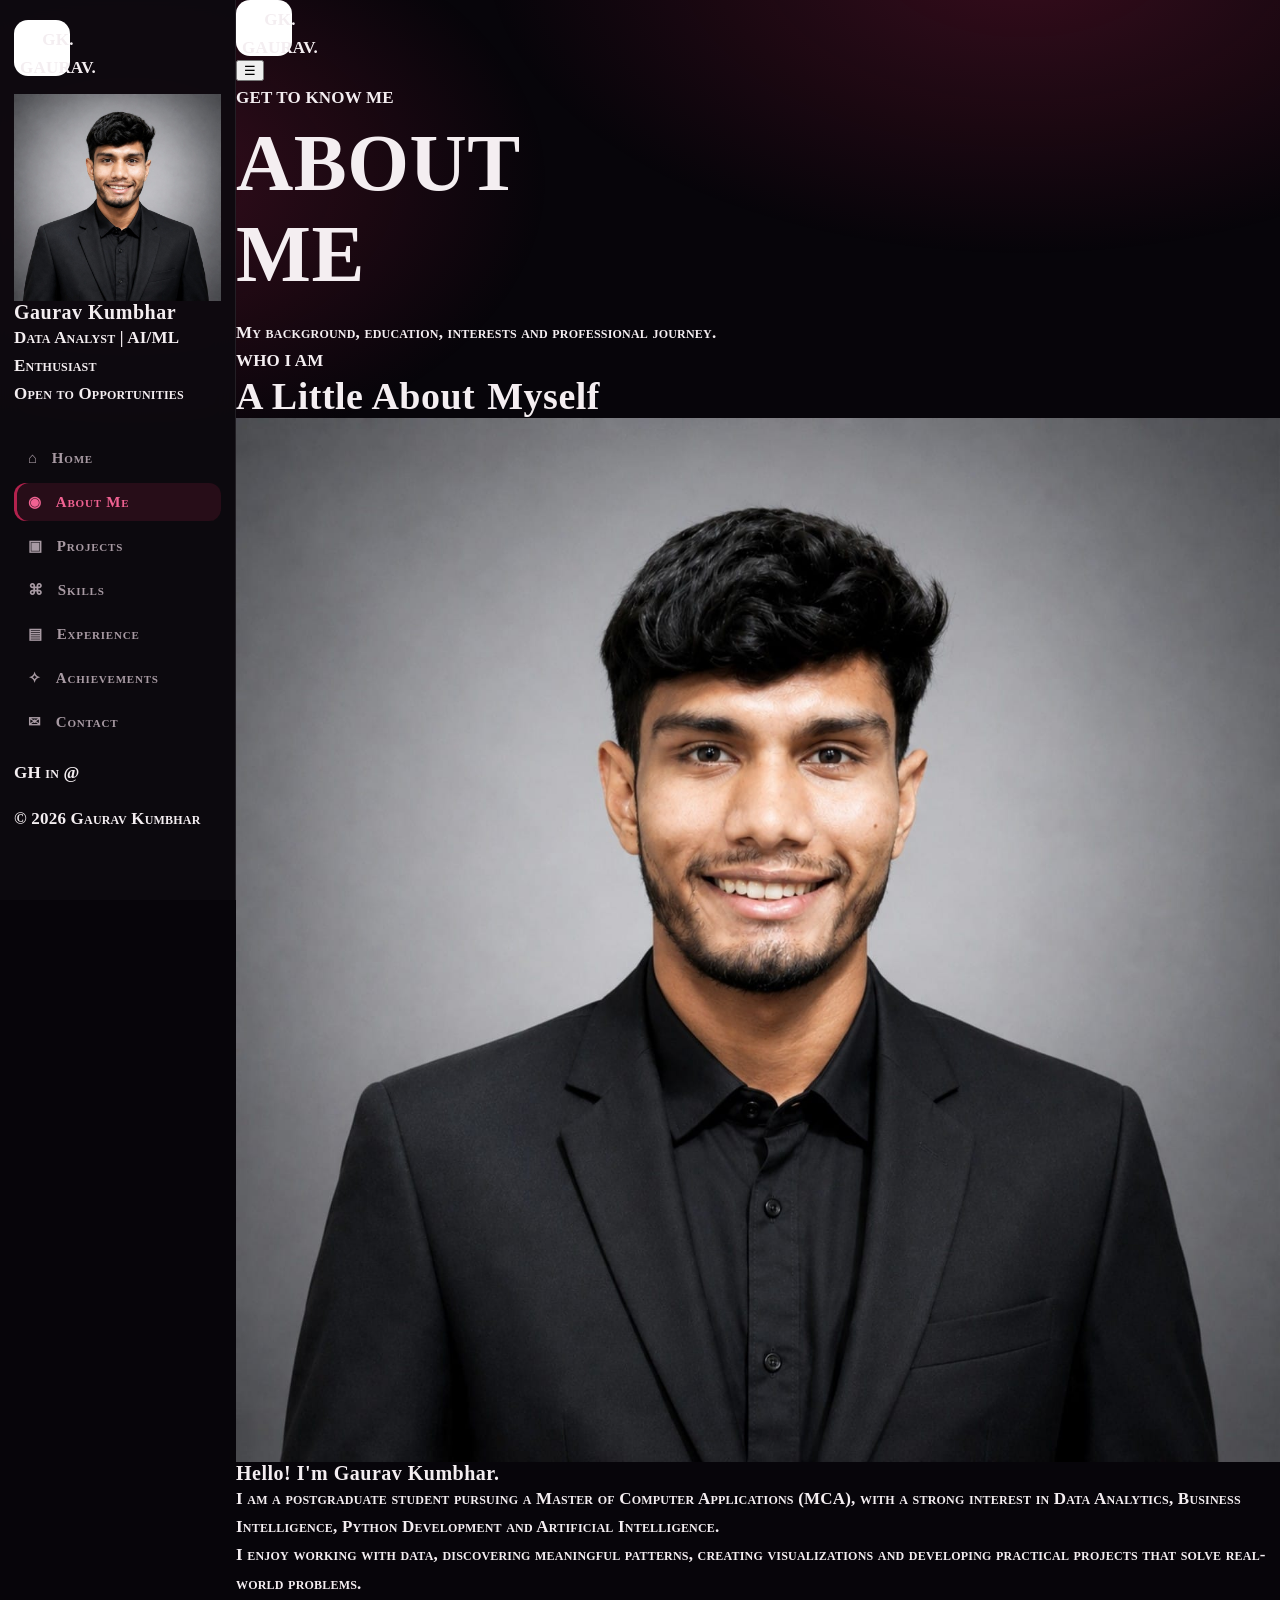
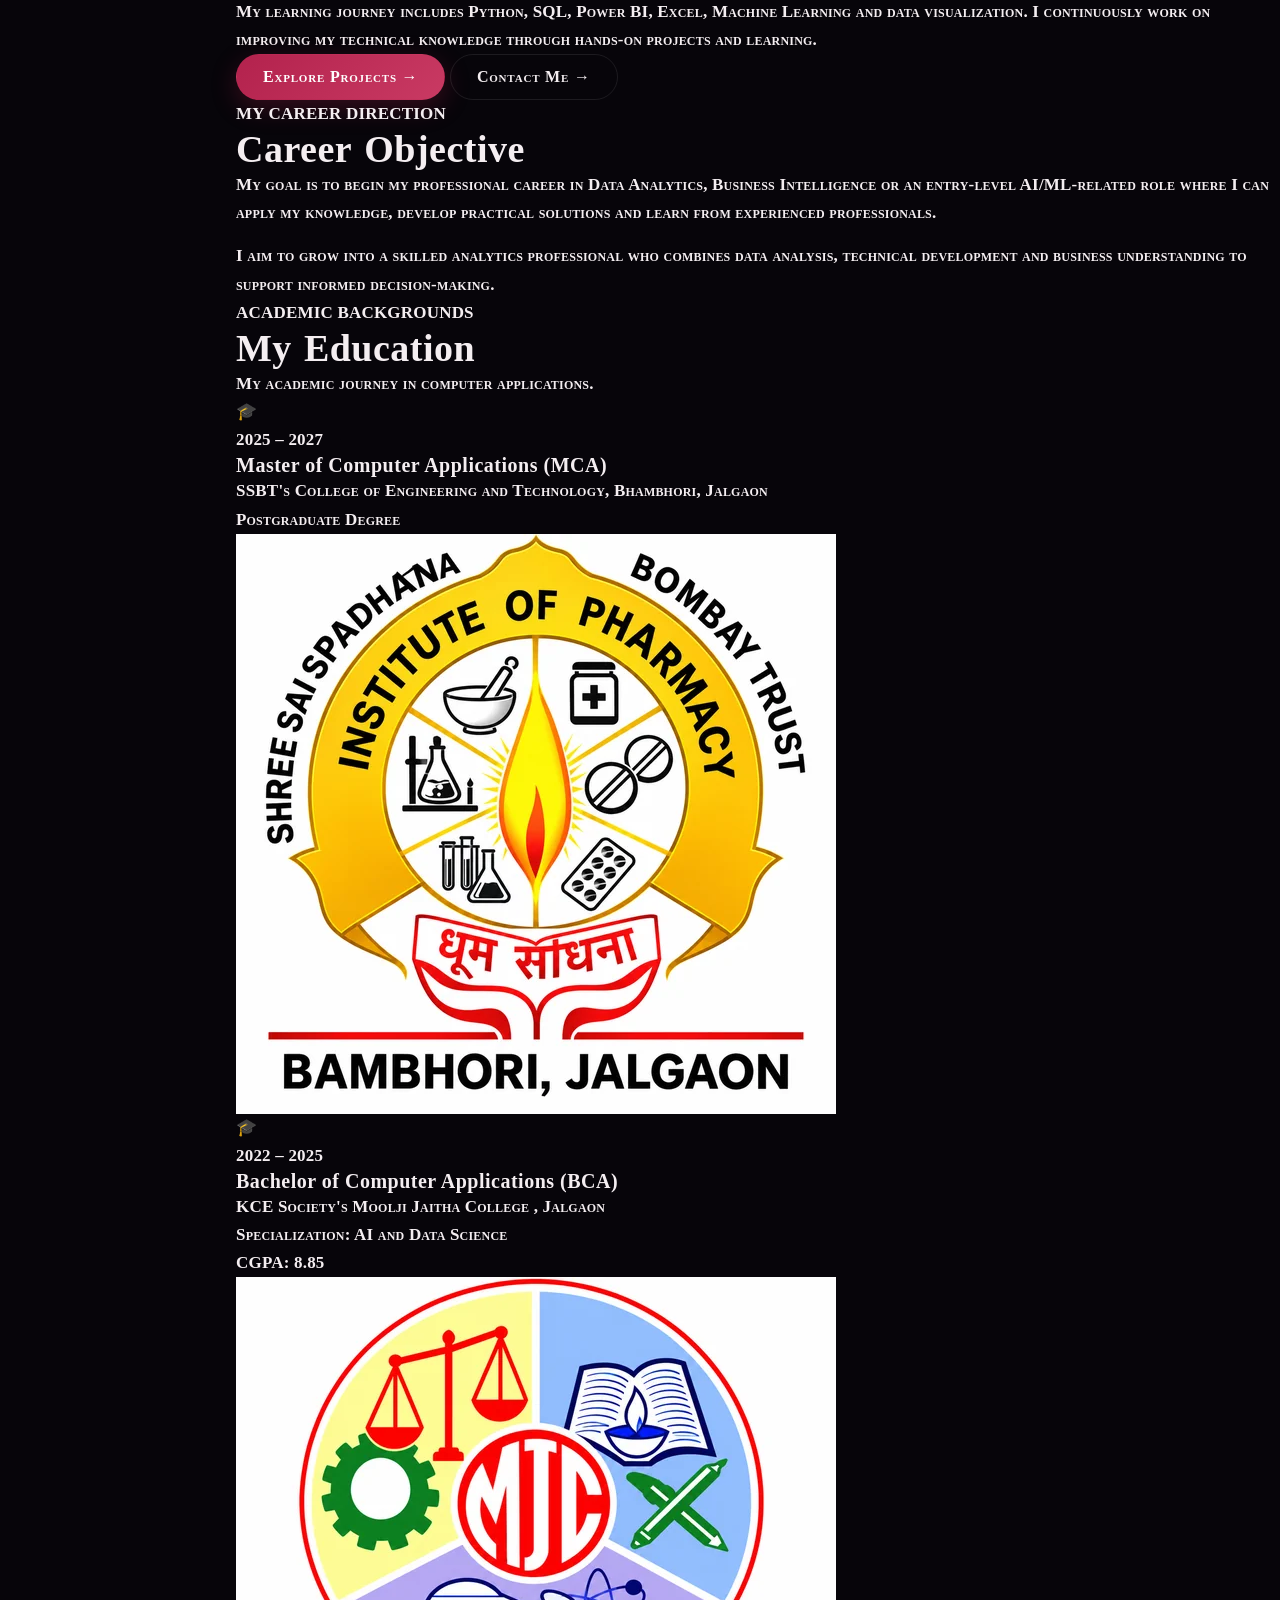
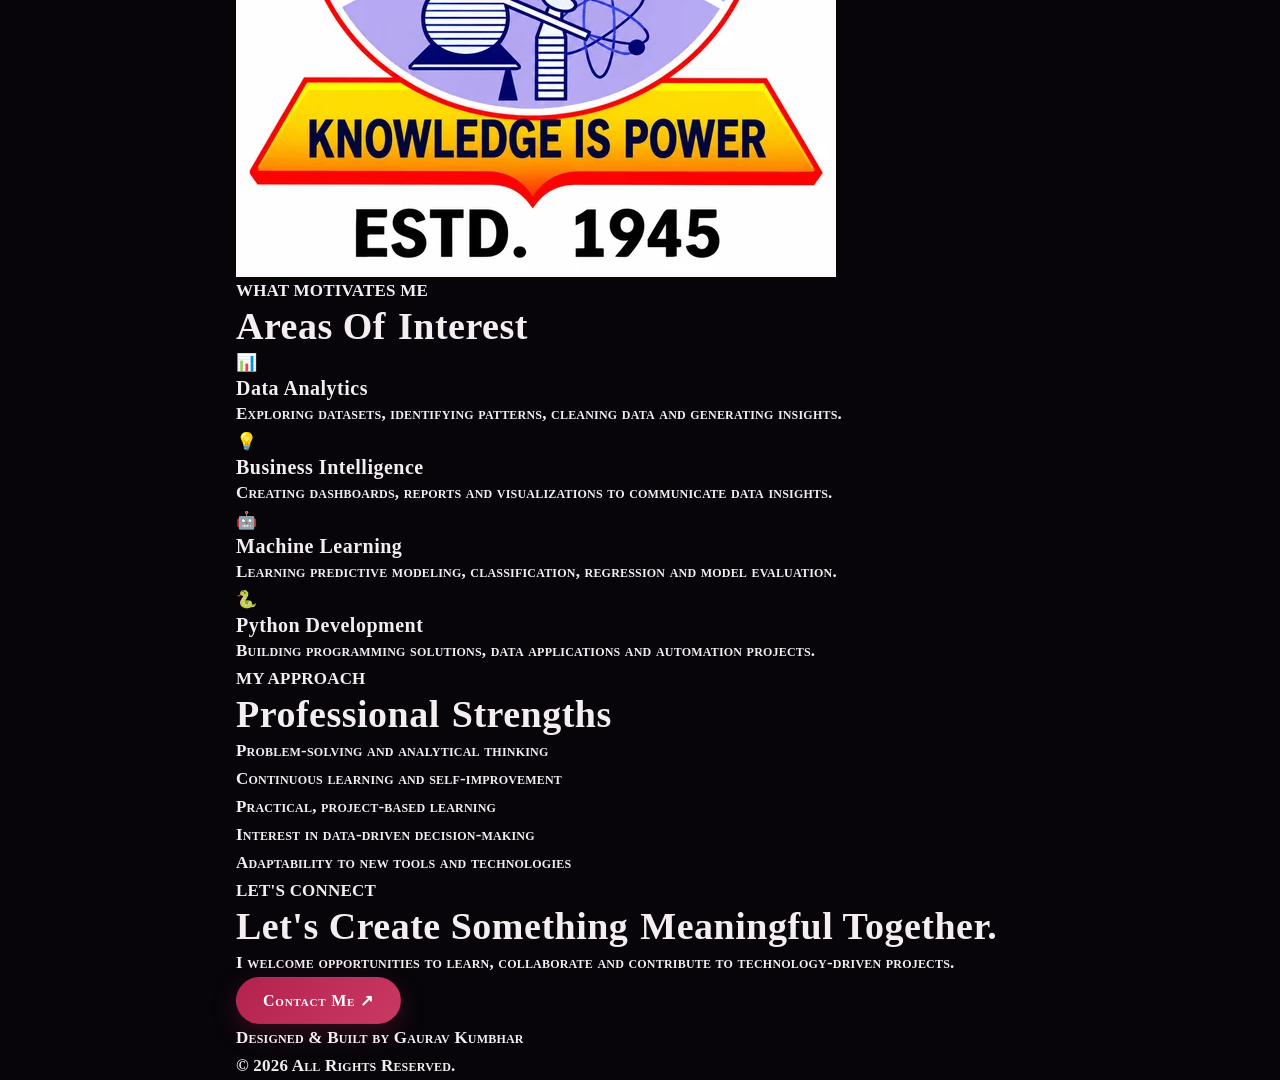
<file: about.html>
<!DOCTYPE html>
<html lang="en">
<head>
    <meta charset="UTF-8">
    <meta name="viewport" content="width=device-width, initial-scale=1.0">

    <title>About Me | Gaurav Kumbhar</title>

    <meta name="description"
        content="Learn about Gaurav Kumbhar, his education, background, career goals and interests in Data Analytics and AI/ML.">

    <link rel="stylesheet" href="css/style.css">
    <script src="js/script.js" defer></script>
</head>

<body>

    <!-- ========== SIDEBAR ========== -->

    <aside class="sidebar" id="sidebar">

        <a href="index.html" class="logo">
            <span class="logo-mark">GK.</span>
            <span class="logo-name">GAURAV<span>.</span></span>
        </a>

        <div class="profile">

            <img src="images/gaurav.jpg"
                 alt="Gaurav Kumbhar"
                 class="profile-image">

            <h3>Gaurav Kumbhar</h3>
            <p>Data Analyst | AI/ML Enthusiast</p>

            <div class="availability">
                <span class="availability-dot"></span>
                Open to Opportunities
            </div>

        </div>

        <nav class="navigation">

            <a href="index.html" class="nav-link">
                <span>⌂</span> Home
            </a>

            <a href="about.html" class="nav-link active">
                <span>◉</span> About Me
            </a>

            <a href="projects.html" class="nav-link">
                <span>▣</span> Projects
            </a>

            <a href="skills.html" class="nav-link">
                <span>⌘</span> Skills
            </a>

            <a href="experience.html" class="nav-link">
                <span>▤</span> Experience
            </a>

            <a href="achievements.html" class="nav-link">
                <span>✧</span> Achievements
            </a>

            <a href="contact.html" class="nav-link">
                <span>✉</span> Contact
            </a>

        </nav>

        <div class="sidebar-socials">

            <a href="https://github.com/GAURAV24-CODE"
               target="_blank" rel="noopener noreferrer">GH</a>

            <a href="https://linkedin.com/in/gauravkumbhar24/"
               target="_blank" rel="noopener noreferrer">in</a>

            <a href="mailto:kumbhargaurav24@gmail.com">@</a>

        </div>

        <p class="sidebar-footer">
            © 2026 Gaurav Kumbhar
        </p>

    </aside>


    <!-- ========== MAIN CONTENT ========== -->

    <main class="main-content">

        <header class="mobile-header">

            <a href="index.html" class="logo">
                <span class="logo-mark">GK.</span>
                <span class="logo-name">GAURAV<span>.</span></span>
            </a>

            <button class="menu-toggle"
                    id="menuToggle"
                    aria-label="Toggle navigation"
                    aria-expanded="false">
                ☰
            </button>

        </header>


        <!-- ========== PAGE HEADER ========== -->

        <section class="page-header">

            <span class="section-tag">GET TO KNOW ME</span>

            <h1>About <span>Me</span></h1>

            <p>
                My background, education, interests and professional journey.
            </p>

        </section>


        <!-- ========== INTRODUCTION ========== -->

        <section class="content-section">

            <div class="section-heading">

                <span class="section-tag">WHO I AM</span>

                <h2>
                    A Little About <span>Myself</span>
                </h2>

            </div>


            <div class="about-intro content-card">

                <div class="about-image">

                    <img src="images/gaurav.jpg"
                         alt="Gaurav Kumbhar">

                </div>

                <div class="about-text">

                    <h3>Hello! I'm Gaurav Kumbhar.</h3>

                    <p>
                        I am a postgraduate student pursuing a Master of
                        Computer Applications (MCA), with a strong interest
                        in Data Analytics, Business Intelligence,
                        Python Development and Artificial Intelligence.
                    </p>

                    <p>
                        I enjoy working with data, discovering meaningful
                        patterns, creating visualizations and developing
                        practical projects that solve real-world problems.
                    </p>

                    <p>
                        My learning journey includes Python, SQL, Power BI,
                        Excel, Machine Learning and data visualization.
                        I continuously work on improving my technical
                        knowledge through hands-on projects and learning.
                    </p>

                    <div class="about-buttons">

                        <a href="projects.html" class="btn btn-primary">
                            Explore Projects →
                        </a>

                        <a href="contact.html" class="btn btn-outline">
                            Contact Me →
                        </a>

                    </div>

                </div>

            </div>

        </section>


        <!-- ========== PROFESSIONAL OBJECTIVE ========== -->

        <section class="content-section">

            <div class="section-heading">

                <span class="section-tag">MY CAREER DIRECTION</span>

                <h2>
                    Career <span>Objective</span>
                </h2>

            </div>

            <div class="content-card">

                <p>
                    My goal is to begin my professional career in Data
                    Analytics, Business Intelligence or an entry-level
                    AI/ML-related role where I can apply my knowledge,
                    develop practical solutions and learn from experienced
                    professionals.
                </p>

                <p style="margin-top: 15px;">
                    I aim to grow into a skilled analytics professional
                    who combines data analysis, technical development
                    and business understanding to support informed
                    decision-making.
                </p>

            </div>

        </section>


        <!-- ========== EDUCATION ======== -->

        <section class="content-section">

            <div class="section-heading">

                <span class="section-tag">ACADEMIC BACKGROUNDS</span>

                <h2>
                    My <span>Education</span>
                </h2>

                <p>
                    My academic journey in computer applications.
                </p>

            </div>


            <!-- MCA -->

            <article class="education-card">

                <div class="education-icon">🎓</div>

                <div class="education-details">

                    <span class="education-year">2025 – 2027</span>

                    <h3>
                        Master of Computer Applications (MCA)
                    </h3>

                    <p>
                        SSBT's College of Engineering and Technology,
                        Bhambhori, Jalgaon
                    </p>

                    <p class="education-specialization">
                        Postgraduate Degree
                    </p>

                    <img src="images/optimized/ssbt-college.webp"
                         alt="SSBT College Logo"
                         class="college-logo">

                </div>

            </article>


            <!-- BCA -->

            <article class="education-card">

                <div class="education-icon">🎓</div>

                <div class="education-details">

                    <span class="education-year">2022 – 2025</span>

                    <h3>
                        Bachelor of Computer Applications (BCA)
                    </h3>

                    <p>
                        KCE Society's Moolji Jaitha College , Jalgaon
                    </p>

                    <p class="education-specialization">
                        Specialization: AI and Data Science
                    </p>

                    <p class="education-score">
                        CGPA: 8.85
                    </p>

                    <img src="images/optimized/moolji-jaitha-college.webp"
                         alt="Moolji Jaitha College Logo"
                         class="college-logo">

                </div>

            </article>

        </section>


        <!-- ========== AREAS OF INTEREST ========== -->

        <section class="content-section">

            <div class="section-heading">

                <span class="section-tag">WHAT MOTIVATES ME</span>

                <h2>
                    Areas of <span>Interest</span>
                </h2>

            </div>


            <div class="expertise-grid">

                <article class="expertise-card">

                    <div class="card-icon">📊</div>

                    <h3>Data Analytics</h3>

                    <p>
                        Exploring datasets, identifying patterns,
                        cleaning data and generating insights.
                    </p>

                </article>


                <article class="expertise-card">

                    <div class="card-icon">💡</div>

                    <h3>Business Intelligence</h3>

                    <p>
                        Creating dashboards, reports and visualizations
                        to communicate data insights.
                    </p>

                </article>


                <article class="expertise-card">

                    <div class="card-icon">🤖</div>

                    <h3>Machine Learning</h3>

                    <p>
                        Learning predictive modeling, classification,
                        regression and model evaluation.
                    </p>

                </article>


                <article class="expertise-card">

                    <div class="card-icon">🐍</div>

                    <h3>Python Development</h3>

                    <p>
                        Building programming solutions,
                        data applications and automation projects.
                    </p>

                </article>

            </div>

        </section>


        <!-- ========== PERSONAL STRENGTHS ========== -->

        <section class="content-section">

            <div class="section-heading">

                <span class="section-tag">MY APPROACH</span>

                <h2>
                    Professional <span>Strengths</span>
                </h2>

            </div>

            <div class="content-card">

                <ul class="strength-list">

                    <li>Problem-solving and analytical thinking</li>

                    <li>Continuous learning and self-improvement</li>

                    <li>Practical, project-based learning</li>

                    <li>Interest in data-driven decision-making</li>

                    <li>Adaptability to new tools and technologies</li>

                </ul>

            </div>

        </section>


        <!-- ========== CTA ========== -->

        <section class="cta-section">

            <div class="cta-content">

                <span class="section-tag">LET'S CONNECT</span>

                <h2>
                    Let's create something
                    <span>meaningful together.</span>
                </h2>

                <p>
                    I welcome opportunities to learn, collaborate
                    and contribute to technology-driven projects.
                </p>

                <a href="contact.html" class="btn btn-primary">
                    Contact Me ↗
                </a>

            </div>

        </section>


        <!-- ========== FOOTER ========== -->

        <footer class="main-footer">

            <p>
                Designed & Built by <strong>Gaurav Kumbhar</strong>
            </p>

            <p>© 2026 All Rights Reserved.</p>

        </footer>

    </main>

</body>
</html>
</file>
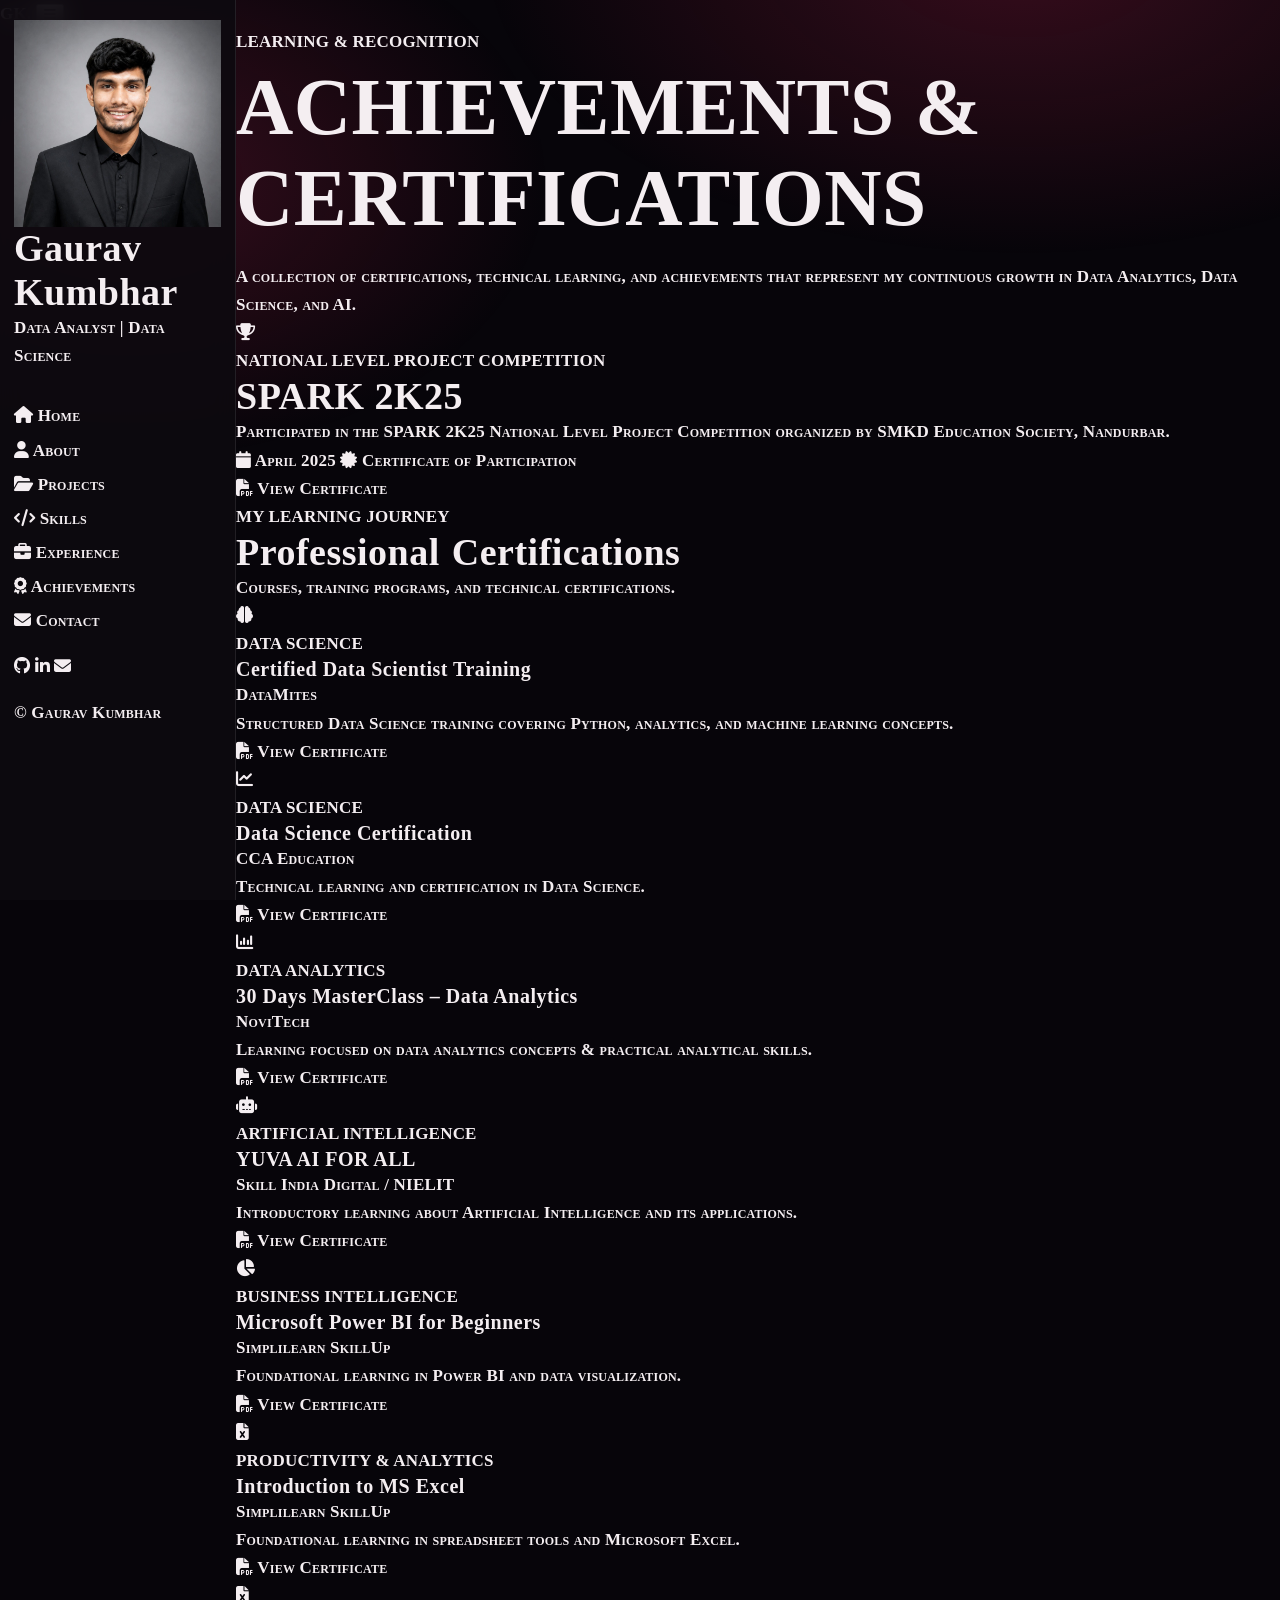
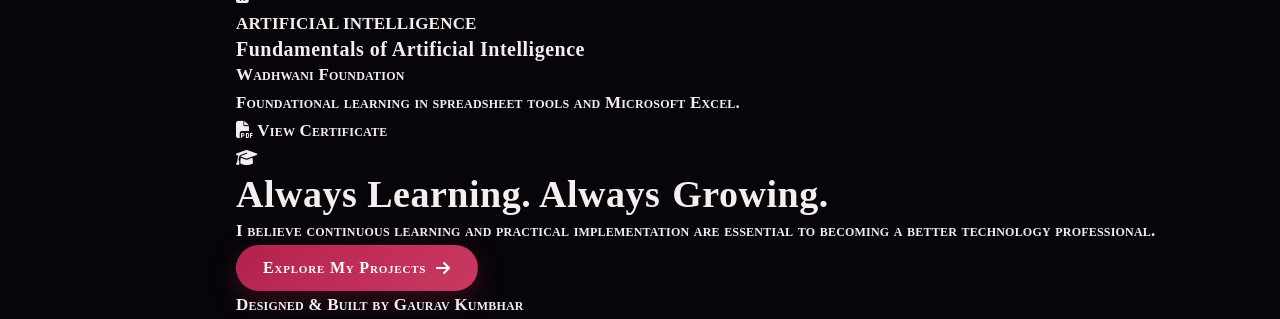
<file: achievements.html>
<!DOCTYPE html>
<html lang="en" data-theme="dark">
<head>
    <meta charset="UTF-8">
    <meta name="viewport" content="width=device-width, initial-scale=1.0">

    <title>Achievements & Certifications | Gaurav Kumbhar</title>
    <meta name="description" content="Certifications, achievements, and professional learning of Gaurav Kumbhar in Data Science, Analytics, AI, and Power BI.">

    <link rel="stylesheet" href="css/style.css">
    <link rel="stylesheet" href="https://cdnjs.cloudflare.com/ajax/libs/font-awesome/6.5.0/css/all.min.css">
</head>

<body>

<div class="site-wrapper">

    <!-- Mobile Header -->
    <header class="mobile-header">
        <a href="index.html" class="mobile-brand">GK<span>.</span></a>
        <button class="menu-toggle" id="menuToggle" aria-label="Toggle navigation">
            <i class="fas fa-bars"></i>
        </button>
    </header>

    <!-- Sidebar -->
    <aside class="sidebar" id="sidebar">

        <div class="sidebar-profile">
            <img src="images/gaurav.jpg" alt="Gaurav Kumbhar" class="profile-image">
            <h2>Gaurav Kumbhar</h2>
            <p>Data Analyst | Data Science</p>
        </div>

        <nav class="sidebar-nav">
            <a href="index.html"><i class="fas fa-house"></i> Home</a>
            <a href="about.html"><i class="fas fa-user"></i> About</a>
            <a href="projects.html"><i class="fas fa-folder-open"></i> Projects</a>
            <a href="skills.html"><i class="fas fa-code"></i> Skills</a>
            <a href="experience.html"><i class="fas fa-briefcase"></i> Experience</a>
            <a href="achievements.html" class="active"><i class="fas fa-award"></i> Achievements</a>
            <a href="contact.html"><i class="fas fa-envelope"></i> Contact</a>
        </nav>

        <div class="sidebar-socials">
            <a href="https://github.com/GAURAV24-CODE" target="_blank" aria-label="GitHub">
                <i class="fab fa-github"></i>
            </a>
            <a href="https://linkedin.com/in/gauravkumbhar24/" target="_blank" aria-label="LinkedIn">
                <i class="fab fa-linkedin-in"></i>
            </a>
            <a href="mailto:kumbhargaurav24@gmail.com" aria-label="Email">
                <i class="fas fa-envelope"></i>
            </a>
        </div>

        <div class="sidebar-footer">
            <p>© <span class="current-year"></span> Gaurav Kumbhar</p>
        </div>

    </aside>

    <!-- Main Content -->
    <main class="main-content">

        <section class="page-heading">
            <span class="section-eyebrow">LEARNING & RECOGNITION</span>
            <h1>Achievements & <span>Certifications</span></h1>
            <p>
                A collection of certifications, technical learning,
                and achievements that represent my continuous growth
                in Data Analytics, Data Science, and AI.
            </p>
        </section>

        <!-- Achievement Highlight -->
        <section class="achievement-highlight">
            <div class="achievement-trophy">
                <i class="fas fa-trophy"></i>
            </div>

            <div class="achievement-highlight-content">
                <span class="achievement-label">NATIONAL LEVEL PROJECT COMPETITION</span>
                <h2>SPARK 2K25</h2>
                <p>
                    Participated in the SPARK 2K25 National Level Project
                    Competition organized by SMKD Education Society,
                    Nandurbar.
                </p>
                <div class="achievement-meta">
                    <span><i class="fas fa-calendar"></i> April 2025</span>
                    <span><i class="fas fa-certificate"></i> Certificate of Participation</span>
                </div>

                <a href="certificates/spark-2k25-project-competition.pdf"
                   target="_blank"
                   class="achievement-link">
                    <i class="fas fa-file-pdf"></i> View Certificate
                </a>
            </div>
        </section>

        <!-- Certifications -->
        <section class="certifications-section">

            <div class="certifications-heading">
                <span class="section-eyebrow">MY LEARNING JOURNEY</span>
                <h2>Professional <span>Certifications</span></h2>
                <p>Courses, training programs, and technical certifications.</p>
            </div>

            <div class="certifications-grid">

                <!-- DataMites -->
                <article class="certificate-card">
                    <div class="certificate-icon">
                        <i class="fas fa-brain"></i>
                    </div>
                    <span class="certificate-category">DATA SCIENCE</span>
                    <h3>Certified Data Scientist Training</h3>
                    <p class="certificate-provider">DataMites</p>
                    <p class="certificate-description">
                        Structured Data Science training covering Python,
                        analytics, and machine learning concepts.
                    </p>
                    <a href="certificates/datamites-data-scientist.pdf"
                       target="_blank" class="certificate-link">
                        <i class="fas fa-file-pdf"></i> View Certificate
                    </a>
                </article>

                <!-- CCA -->
                <article class="certificate-card">
                    <div class="certificate-icon">
                        <i class="fas fa-chart-line"></i>
                    </div>
                    <span class="certificate-category">DATA SCIENCE</span>
                    <h3>Data Science Certification</h3>
                    <p class="certificate-provider">CCA Education</p>
                    <p class="certificate-description">
                        Technical learning and certification in Data Science.
                    </p>
                    <a href="certificates/cca-data-science.pdf"
                       target="_blank" class="certificate-link">
                        <i class="fas fa-file-pdf"></i> View Certificate
                    </a>
                </article>

                <!-- NoviTech -->
                <article class="certificate-card">
                    <div class="certificate-icon">
                        <i class="fas fa-chart-column"></i>
                    </div>
                    <span class="certificate-category">DATA ANALYTICS</span>
                    <h3>30 Days MasterClass – Data Analytics</h3>
                    <p class="certificate-provider">NoviTech</p>
                    <p class="certificate-description">
                        Learning focused on data analytics concepts &
                        practical analytical skills.
                    </p>
                    <a href="certificates/novitech-data-analytics.pdf"
                       target="_blank" class="certificate-link">
                        <i class="fas fa-file-pdf"></i> View Certificate
                    </a>
                </article>

                <!-- Yuva AI -->
                <article class="certificate-card">
                    <div class="certificate-icon">
                        <i class="fas fa-robot"></i>
                    </div>
                    <span class="certificate-category">ARTIFICIAL INTELLIGENCE</span>
                    <h3>YUVA AI FOR ALL</h3>
                    <p class="certificate-provider">Skill India Digital / NIELIT</p>
                    <p class="certificate-description">
                        Introductory learning about Artificial Intelligence
                        and its applications.
                    </p>
                    <a href="certificates/yuva-ai-for-all.pdf"
                       target="_blank" class="certificate-link">
                        <i class="fas fa-file-pdf"></i> View Certificate
                    </a>
                </article>

                <!-- Power BI -->
                <article class="certificate-card">
                    <div class="certificate-icon">
                        <i class="fas fa-chart-pie"></i>
                    </div>
                    <span class="certificate-category">BUSINESS INTELLIGENCE</span>
                    <h3>Microsoft Power BI for Beginners</h3>
                    <p class="certificate-provider">Simplilearn SkillUp</p>
                    <p class="certificate-description">
                        Foundational learning in Power BI and data
                        visualization.
                    </p>
                    <a href="certificates/power-bi-simplilearn.pdf"
                       target="_blank" class="certificate-link">
                        <i class="fas fa-file-pdf"></i> View Certificate
                    </a>
                </article>

                <!-- Excel -->
                <article class="certificate-card">
                    <div class="certificate-icon">
                        <i class="fas fa-file-excel"></i>
                    </div>
                    <span class="certificate-category">PRODUCTIVITY & ANALYTICS</span>
                    <h3>Introduction to MS Excel</h3>
                    <p class="certificate-provider">Simplilearn SkillUp</p>
                    <p class="certificate-description">
                        Foundational learning in spreadsheet tools and
                        Microsoft Excel.
                    </p>
                    <a href="certificates/excel-simplilearn.pdf"
                       target="_blank" class="certificate-link">
                        <i class="fas fa-file-pdf"></i> View Certificate
                    </a>
                </article>

<article class="certificate-card">
                    <div class="certificate-icon">
                        <i class="fas fa-file-excel"></i>
                    </div>
                    <span class="certificate-category">ARTIFICIAL INTELLIGENCE</span>
                    <h3>Fundamentals of Artificial Intelligence</h3>
                    <p class="certificate-provider">Wadhwani Foundation</p>
                    <p class="certificate-description">
                        Foundational learning in spreadsheet tools and
                        Microsoft Excel.
                    </p>
                    <a href="certificates/wadhwani-fundamentals-of-ai.pdf"
                       target="_blank" class="certificate-link">
                        <i class="fas fa-file-pdf"></i> View Certificate
                    </a>
                </article>

            </div>
        </section>

        <!-- Closing -->
        <section class="achievement-cta">
            <i class="fas fa-graduation-cap"></i>
            <h2>Always Learning. Always <span>Growing.</span></h2>
            <p>
                I believe continuous learning and practical implementation
                are essential to becoming a better technology professional.
            </p>
            <a href="projects.html" class="btn btn-primary">
                Explore My Projects <i class="fas fa-arrow-right"></i>
            </a>
        </section>

        <footer class="main-footer">
            <p>Designed & Built by <strong>Gaurav Kumbhar</strong></p>
        </footer>

    </main>
</div>

<script src="js/script.js"></script>
</body>
</html>
</file>
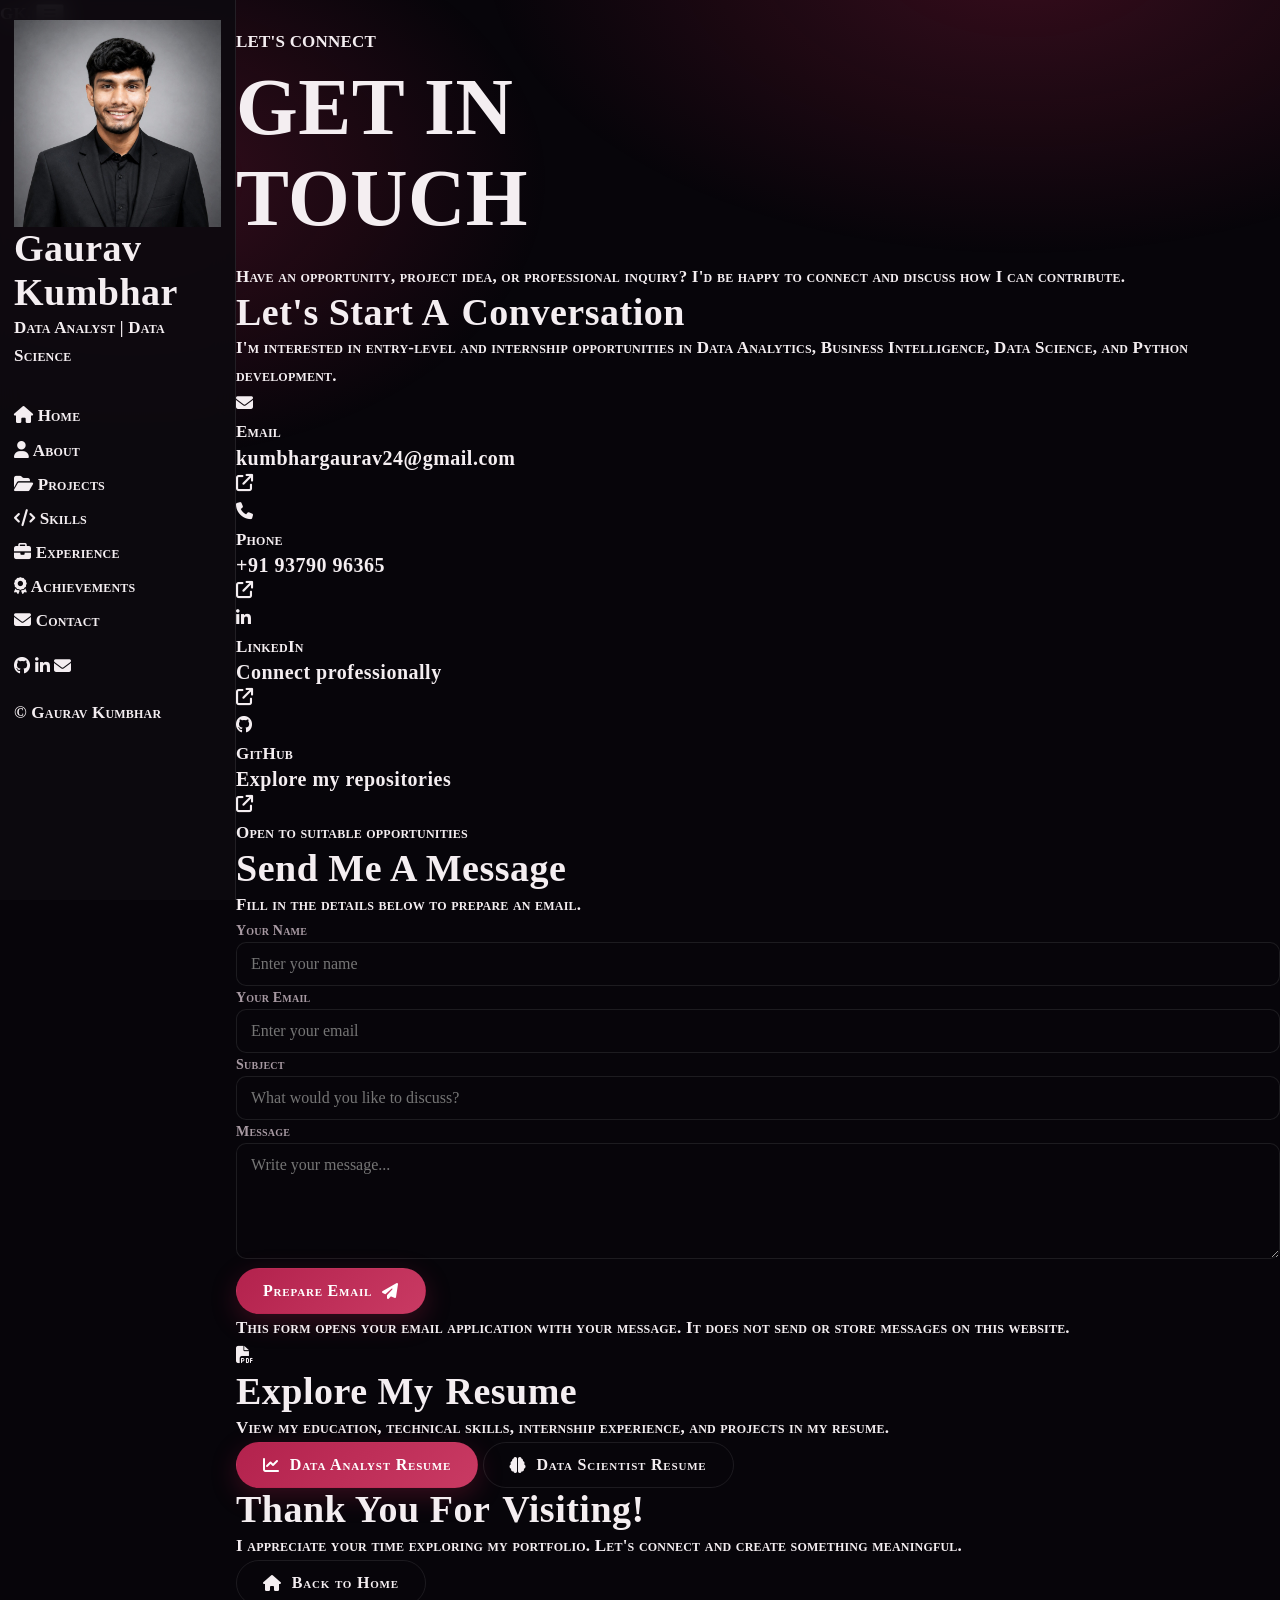
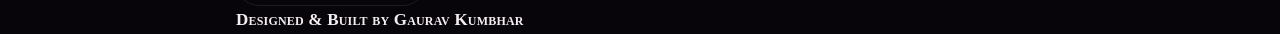
<file: contact.html>
<!DOCTYPE html>
<html lang="en" data-theme="dark">
<head>
    <meta charset="UTF-8">
    <meta name="viewport" content="width=device-width, initial-scale=1.0">

    <title>Contact | Gaurav Kumbhar</title>
    <meta name="description" content="Contacts Gaurav Kumbhar for Data Analyst, Business Intelligence, Data Science, and Python opportunities.">

    <link rel="stylesheet" href="css/style.css">
    <link rel="stylesheet" href="https://cdnjs.cloudflare.com/ajax/libs/font-awesome/6.5.0/css/all.min.css">
</head>

<body>

<div class="site-wrapper">

    <!-- Mobile Header -->
    <header class="mobile-header">
        <a href="index.html" class="mobile-brand">GK<span>.</span></a>
        <button class="menu-toggle" id="menuToggle" aria-label="Toggle navigation">
            <i class="fas fa-bars"></i>
        </button>
    </header>

    <!-- Sidebar -->
    <aside class="sidebar" id="sidebar">

        <div class="sidebar-profile">
            <img src="images/gaurav.jpg" alt="Gaurav Kumbhar" class="profile-image">
            <h2>Gaurav Kumbhar</h2>
            <p>Data Analyst | Data Science</p>
        </div>

        <nav class="sidebar-nav">
            <a href="index.html"><i class="fas fa-house"></i> Home</a>
            <a href="about.html"><i class="fas fa-user"></i> About</a>
            <a href="projects.html"><i class="fas fa-folder-open"></i> Projects</a>
            <a href="skills.html"><i class="fas fa-code"></i> Skills</a>
            <a href="experience.html"><i class="fas fa-briefcase"></i> Experience</a>
            <a href="achievements.html"><i class="fas fa-award"></i> Achievements</a>
            <a href="contact.html" class="active"><i class="fas fa-envelope"></i> Contact</a>
        </nav>

        <div class="sidebar-socials">
            <a href="https://github.com/GAURAV24-CODE" target="_blank" aria-label="GitHub">
                <i class="fab fa-github"></i>
            </a>
            <a href="https://linkedin.com/in/gauravkumbhar24/" target="_blank" aria-label="LinkedIn">
                <i class="fab fa-linkedin-in"></i>
            </a>
            <a href="mailto:kumbhargaurav24@gmail.com" aria-label="Email">
                <i class="fas fa-envelope"></i>
            </a>
        </div>

        <div class="sidebar-footer">
            <p>© <span class="current-year"></span> Gaurav Kumbhar</p>
        </div>

    </aside>

    <!-- Main Content -->
    <main class="main-content">

        <section class="page-heading">
            <span class="section-eyebrow">LET'S CONNECT</span>
            <h1>Get In <span>Touch</span></h1>
            <p>
                Have an opportunity, project idea, or professional inquiry?
                I'd be happy to connect and discuss how I can contribute.
            </p>
        </section>

        <!-- Contact Content -->
        <section class="contact-layout">

            <!-- Contact Information -->
            <div class="contact-info">

                <h2>Let's Start a <span>Conversation</span></h2>

                <p class="contact-intro">
                    I'm interested in entry-level and internship opportunities
                    in Data Analytics, Business Intelligence, Data Science,
                    and Python development.
                </p>

                <div class="contact-methods">

                    <a href="mailto:kumbhargaurav24@gmail.com"
                       class="contact-method">
                        <div class="contact-method-icon">
                            <i class="fas fa-envelope"></i>
                        </div>
                        <div>
                            <span>Email</span>
                            <h3>kumbhargaurav24@gmail.com</h3>
                        </div>
                        <i class="fas fa-arrow-up-right-from-square contact-arrow"></i>
                    </a>

                    <a href="tel:+919379096365"
                       class="contact-method">
                        <div class="contact-method-icon">
                            <i class="fas fa-phone"></i>
                        </div>
                        <div>
                            <span>Phone</span>
                            <h3>+91 93790 96365</h3>
                        </div>
                        <i class="fas fa-arrow-up-right-from-square contact-arrow"></i>
                    </a>

                    <a href="https://linkedin.com/in/gauravkumbhar24/"
                       target="_blank"
                       rel="noopener noreferrer"
                       class="contact-method">
                        <div class="contact-method-icon">
                            <i class="fab fa-linkedin-in"></i>
                        </div>
                        <div>
                            <span>LinkedIn</span>
                            <h3>Connect professionally</h3>
                        </div>
                        <i class="fas fa-arrow-up-right-from-square contact-arrow"></i>
                    </a>

                    <a href="https://github.com/GAURAV24-CODE"
                       target="_blank"
                       rel="noopener noreferrer"
                       class="contact-method">
                        <div class="contact-method-icon">
                            <i class="fab fa-github"></i>
                        </div>
                        <div>
                            <span>GitHub</span>
                            <h3>Explore my repositories</h3>
                        </div>
                        <i class="fas fa-arrow-up-right-from-square contact-arrow"></i>
                    </a>

                </div>

                <div class="contact-availability">
                    <span class="availability-dot"></span>
                    Open to suitable opportunities
                </div>

            </div>

            <!-- Contact Form -->
            <div class="contact-form-card">

                <h2>Send Me a Message</h2>
                <p>Fill in the details below to prepare an email.</p>

                <form id="contactForm">

                    <div class="form-group">
                        <label for="contactName">Your Name</label>
                        <input
                            type="text"
                            id="contactName"
                            name="name"
                            placeholder="Enter your name"
                            required>
                    </div>

                    <div class="form-group">
                        <label for="contactEmail">Your Email</label>
                        <input
                            type="email"
                            id="contactEmail"
                            name="email"
                            placeholder="Enter your email"
                            required>
                    </div>

                    <div class="form-group">
                        <label for="contactSubject">Subject</label>
                        <input
                            type="text"
                            id="contactSubject"
                            name="subject"
                            placeholder="What would you like to discuss?"
                            required>
                    </div>

                    <div class="form-group">
                        <label for="contactMessage">Message</label>
                        <textarea
                            id="contactMessage"
                            name="message"
                            rows="5"
                            placeholder="Write your message..."
                            required></textarea>
                    </div>

                    <button type="submit" class="btn btn-primary contact-submit">
                        Prepare Email <i class="fas fa-paper-plane"></i>
                    </button>

                    <p class="form-note">
                        This form opens your email application with your message.
                        It does not send or store messages on this website.
                    </p>

                </form>

            </div>

        </section>

        <!-- Resume Section -->
        <section class="resume-section">

            <div class="resume-section-content">
                <div class="resume-icon">
                    <i class="fas fa-file-pdf"></i>
                </div>

                <div class="resume-text">
                    <h2>Explore My <span>Resume</span></h2>
                    <p>
                        View my education, technical skills, internship experience,
                        and projects in my resume.
                    </p>
                </div>

                <div class="resume-actions">
                    <a href="resume/Gaurav_Kumbhar_Data_Analyst_Resume.pdf"
                       class="btn btn-primary"
                       target="_blank">
                        <i class="fas fa-chart-line"></i> Data Analyst Resume
                    </a>

                    <a href="resume/Gaurav_Kumbhar_Data_Scientist_Resume.pdf"
                       class="btn btn-outline"
                       target="_blank">
                        <i class="fas fa-brain"></i> Data Scientist Resume
                    </a>
                </div>
            </div>

        </section>

        <!-- Closing -->
        <section class="contact-closing">
            <h2>Thank You for <span>Visiting!</span></h2>
            <p>
                I appreciate your time exploring my portfolio.
                Let's connect and create something meaningful.
            </p>
            <a href="index.html" class="btn btn-outline">
                <i class="fas fa-house"></i> Back to Home
            </a>
        </section>

        <footer class="main-footer">
            <p>Designed & Built by <strong>Gaurav Kumbhar</strong></p>
        </footer>

    </main>
</div>

<script src="js/script.js"></script>

<script>
    const contactForm = document.getElementById("contactForm");

    contactForm.addEventListener("submit", function (event) {
        event.preventDefault();

        const name = document.getElementById("contactName").value.trim();
        const email = document.getElementById("contactEmail").value.trim();
        const subject = document.getElementById("contactSubject").value.trim();
        const message = document.getElementById("contactMessage").value.trim();

        const body =
            "Name: " + name + "\n" +
            "Email: " + email + "\n\n" +
            "Message:\n" + message;

        const mailtoLink =
            "mailto:kumbhargaurav24@gmail.com" +
            "?subject=" + encodeURIComponent(subject) +
            "&body=" + encodeURIComponent(body);

        window.location.href = mailtoLink;
    });
</script>

</body>
</html>
</file>
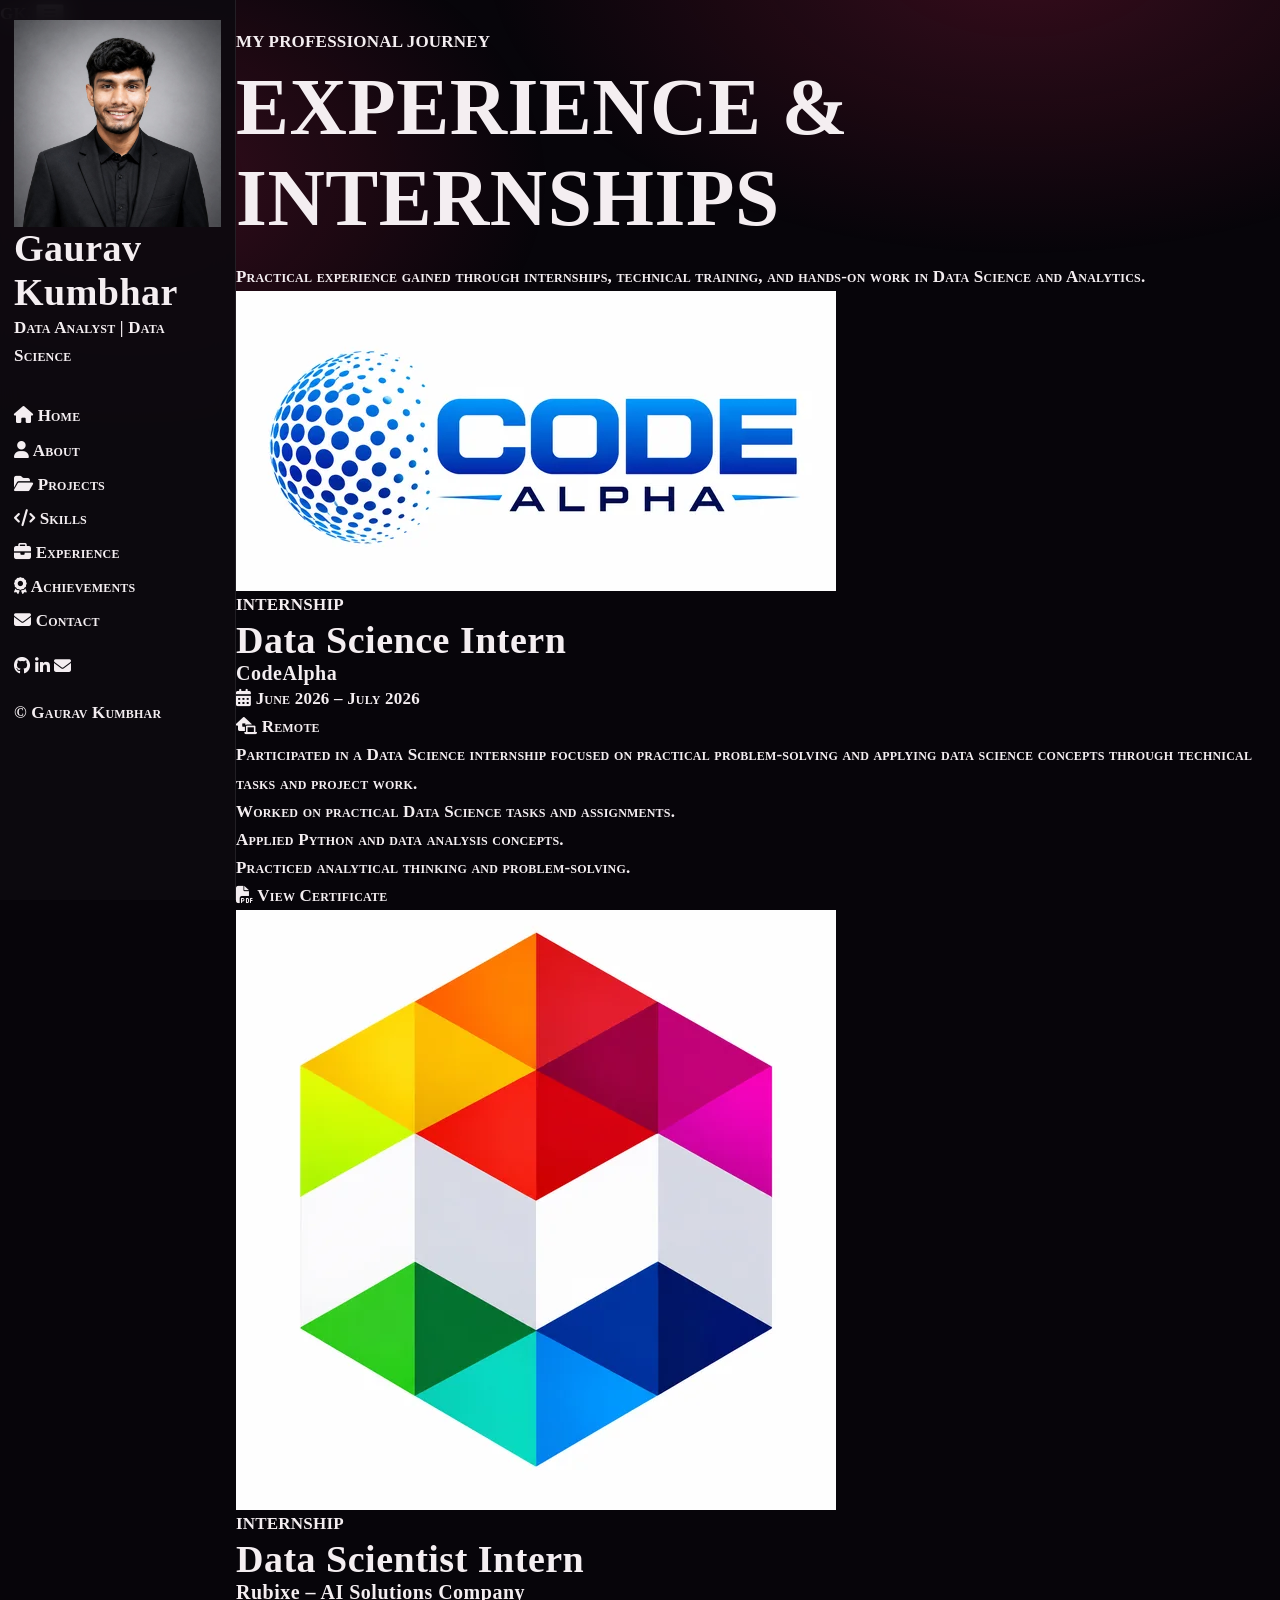
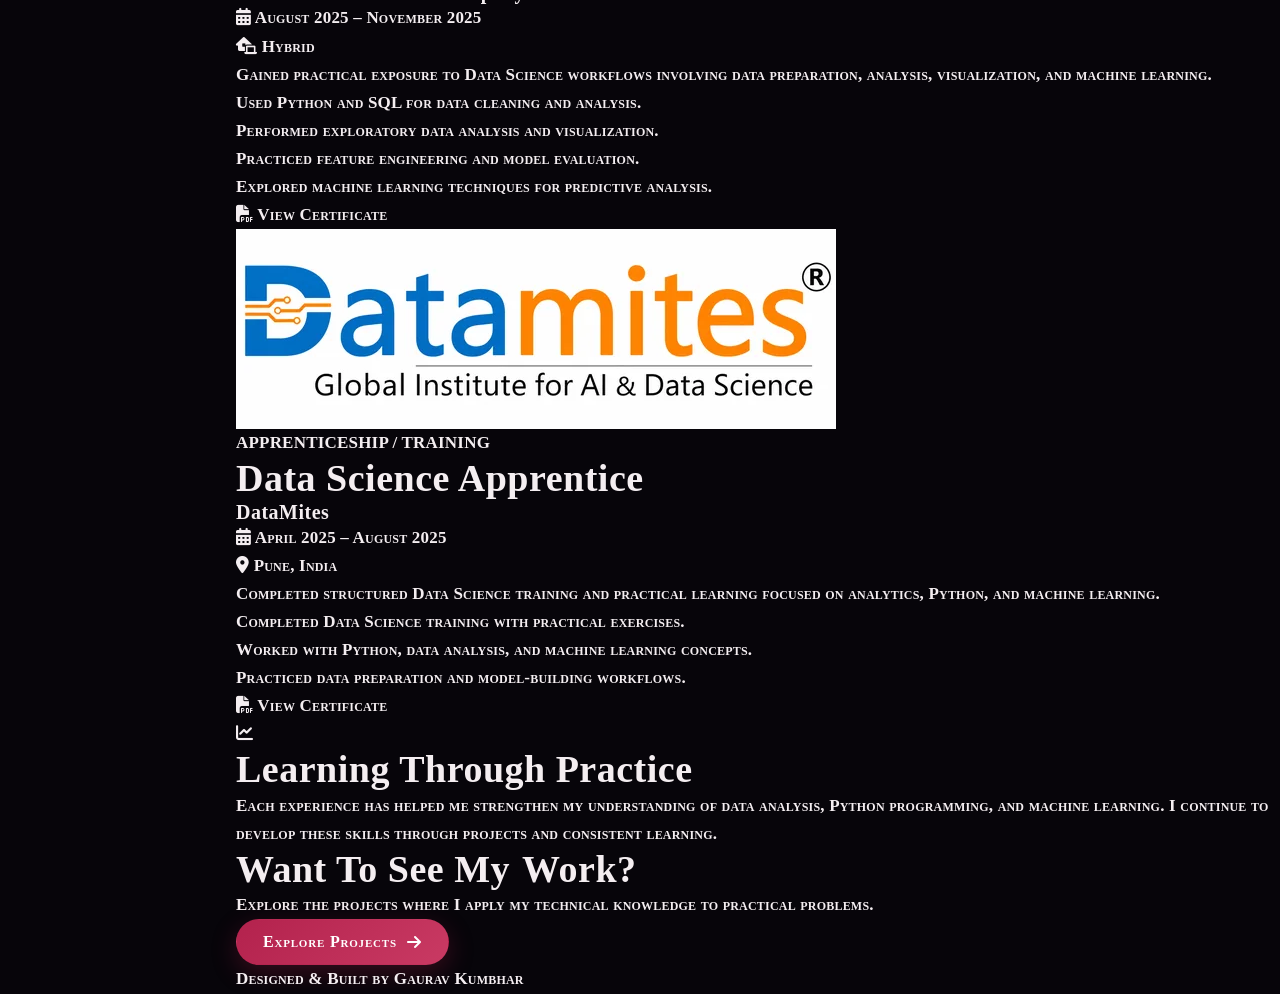
<file: experience.html>
<!DOCTYPE html>
<html lang="en" data-theme="dark">
<head>
    <meta charset="UTF-8">
    <meta name="viewport" content="width=device-width, initial-scale=1.0">

    <title>Experience | Gaurav Kumbhar</title>
    <meta name="description" content="Internship and professional experience of Gaurav Kumbhar in Data Science and Analytics.">

    <link rel="stylesheet" href="css/style.css">
    <link rel="stylesheet" href="https://cdnjs.cloudflare.com/ajax/libs/font-awesome/6.5.0/css/all.min.css">
</head>

<body>

<div class="site-wrapper">

    <!-- Mobile Header -->
    <header class="mobile-header">
        <a href="index.html" class="mobile-brand">GK<span>.</span></a>
        <button class="menu-toggle" id="menuToggle" aria-label="Toggle navigation">
            <i class="fas fa-bars"></i>
        </button>
    </header>

    <!-- Sidebar -->
    <aside class="sidebar" id="sidebar">

        <div class="sidebar-profile">
            <img src="images/gaurav.jpg" alt="Gaurav Kumbhar" class="profile-image">
            <h2>Gaurav Kumbhar</h2>
            <p>Data Analyst | Data Science</p>
        </div>

        <nav class="sidebar-nav">
            <a href="index.html"><i class="fas fa-house"></i> Home</a>
            <a href="about.html"><i class="fas fa-user"></i> About</a>
            <a href="projects.html"><i class="fas fa-folder-open"></i> Projects</a>
            <a href="skills.html"><i class="fas fa-code"></i> Skills</a>
            <a href="experience.html" class="active"><i class="fas fa-briefcase"></i> Experience</a>
            <a href="achievements.html"><i class="fas fa-award"></i> Achievements</a>
            <a href="contact.html"><i class="fas fa-envelope"></i> Contact</a>
        </nav>

        <div class="sidebar-socials">
            <a href="https://github.com/GAURAV24-CODE" target="_blank" aria-label="GitHub">
                <i class="fab fa-github"></i>
            </a>
            <a href="https://linkedin.com/in/gauravkumbhar24/" target="_blank" aria-label="LinkedIn">
                <i class="fab fa-linkedin-in"></i>
            </a>
            <a href="mailto:kumbhargaurav24@gmail.com" aria-label="Email">
                <i class="fas fa-envelope"></i>
            </a>
        </div>

        <div class="sidebar-footer">
            <p>© <span class="current-year"></span> Gaurav Kumbhar</p>
        </div>

    </aside>

    <!-- Main Content -->
    <main class="main-content">

        <section class="page-heading">
            <span class="section-eyebrow">MY PROFESSIONAL JOURNEY</span>
            <h1>Experience & <span>Internships</span></h1>
            <p>
                Practical experience gained through internships, technical training,
                and hands-on work in Data Science and Analytics.
            </p>
        </section>

        <!-- Experience Timeline -->
        <section class="experience-timeline">

            <!-- CodeAlpha -->
            <article class="experience-card">
                <div class="experience-marker"></div>

                <div class="experience-card-header">
                    <div class="company-logo-box">
                        <img src="images/optimized/codealpha.webp"
                             alt="CodeAlpha logo"
                             onerror="this.style.display='none';">
                    </div>

                    <div class="experience-company-info">
                        <span class="experience-type">INTERNSHIP</span>
                        <h2>Data Science Intern</h2>
                        <h3>CodeAlpha</h3>
                        <p><i class="fas fa-calendar-alt"></i> June 2026 – July 2026</p>
                        <p><i class="fas fa-laptop-house"></i> Remote</p>
                    </div>
                </div>

                <div class="experience-description">
                    <p>
                        Participated in a Data Science internship focused on
                        practical problem-solving and applying data science
                        concepts through technical tasks and project work.
                    </p>

                    <ul>
                        <li>Worked on practical Data Science tasks and assignments.</li>
                        <li>Applied Python and data analysis concepts.</li>
                        <li>Practiced analytical thinking and problem-solving.</li>
                    </ul>
                </div>

                <div class="experience-actions">
                    <a href="experience/CodeAlpha_Intership.pdf"
                       class="experience-link"
                       target="_blank">
                        <i class="fas fa-file-pdf"></i> View Certificate
                    </a>
                </div>
            </article>

            <!-- Rubixe -->
            <article class="experience-card">
                <div class="experience-marker"></div>

                <div class="experience-card-header">
                    <div class="company-logo-box">
                        <img src="images/optimized/rubixe.webp"
                             alt="Rubixe logo"
                             onerror="this.style.display='none';">
                    </div>

                    <div class="experience-company-info">
                        <span class="experience-type">INTERNSHIP</span>
                        <h2>Data Scientist Intern</h2>
                        <h3>Rubixe – AI Solutions Company</h3>
                        <p><i class="fas fa-calendar-alt"></i> August 2025 – November 2025</p>
                        <p><i class="fas fa-laptop-house"></i> Hybrid</p>
                    </div>
                </div>

                <div class="experience-description">
                    <p>
                        Gained practical exposure to Data Science workflows
                        involving data preparation, analysis, visualization,
                        and machine learning.
                    </p>

                    <ul>
                        <li>Used Python and SQL for data cleaning and analysis.</li>
                        <li>Performed exploratory data analysis and visualization.</li>
                        <li>Practiced feature engineering and model evaluation.</li>
                        <li>Explored machine learning techniques for predictive analysis.</li>
                    </ul>
                </div>

                <div class="experience-actions">
                    <a href="experience/Rubixe_intership.pdf"
                       class="experience-link"
                       target="_blank">
                        <i class="fas fa-file-pdf"></i> View Certificate
                    </a>
                </div>
            </article>

            <!-- DataMites -->
            <article class="experience-card">
                <div class="experience-marker"></div>

                <div class="experience-card-header">
                    <div class="company-logo-box">
                        <img src="images/optimized/datamites.webp"
                             alt="DataMites logo"
                             onerror="this.style.display='none';">
                    </div>

                    <div class="experience-company-info">
                        <span class="experience-type">APPRENTICESHIP / TRAINING</span>
                        <h2>Data Science Apprentice</h2>
                        <h3>DataMites</h3>
                        <p><i class="fas fa-calendar-alt"></i> April 2025 – August 2025</p>
                        <p><i class="fas fa-map-marker-alt"></i> Pune, India</p>
                    </div>
                </div>

                <div class="experience-description">
                    <p>
                        Completed structured Data Science training and practical
                        learning focused on analytics, Python, and machine learning.
                    </p>

                    <ul>
                        <li>Completed Data Science training with practical exercises.</li>
                        <li>Worked with Python, data analysis, and machine learning concepts.</li>
                        <li>Practiced data preparation and model-building workflows.</li>
                    </ul>
                </div>

                <div class="experience-actions">
                    <a href="experience/Datamites_TrainingCertificate%20.pdf"
                       class="experience-link"
                       target="_blank">
                        <i class="fas fa-file-pdf"></i> View Certificate
                    </a>
                </div>
            </article>

        </section>

        <!-- Experience Summary -->
        <section class="experience-summary">
            <div>
                <i class="fas fa-chart-line"></i>
                <h2>Learning Through Practice</h2>
                <p>
                    Each experience has helped me strengthen my understanding
                    of data analysis, Python programming, and machine learning.
                    I continue to develop these skills through projects and
                    consistent learning.
                </p>
            </div>
        </section>

        <!-- CTA -->
        <section class="skills-cta">
            <h2>Want to See My <span>Work?</span></h2>
            <p>
                Explore the projects where I apply my technical knowledge
                to practical problems.
            </p>
            <a href="projects.html" class="btn btn-primary">
                Explore Projects <i class="fas fa-arrow-right"></i>
            </a>
        </section>

        <footer class="main-footer">
            <p>Designed & Built by <strong>Gaurav Kumbhar</strong></p>
        </footer>

    </main>
</div>

<script src="js/script.js"></script>
</body>
</html>
</file>
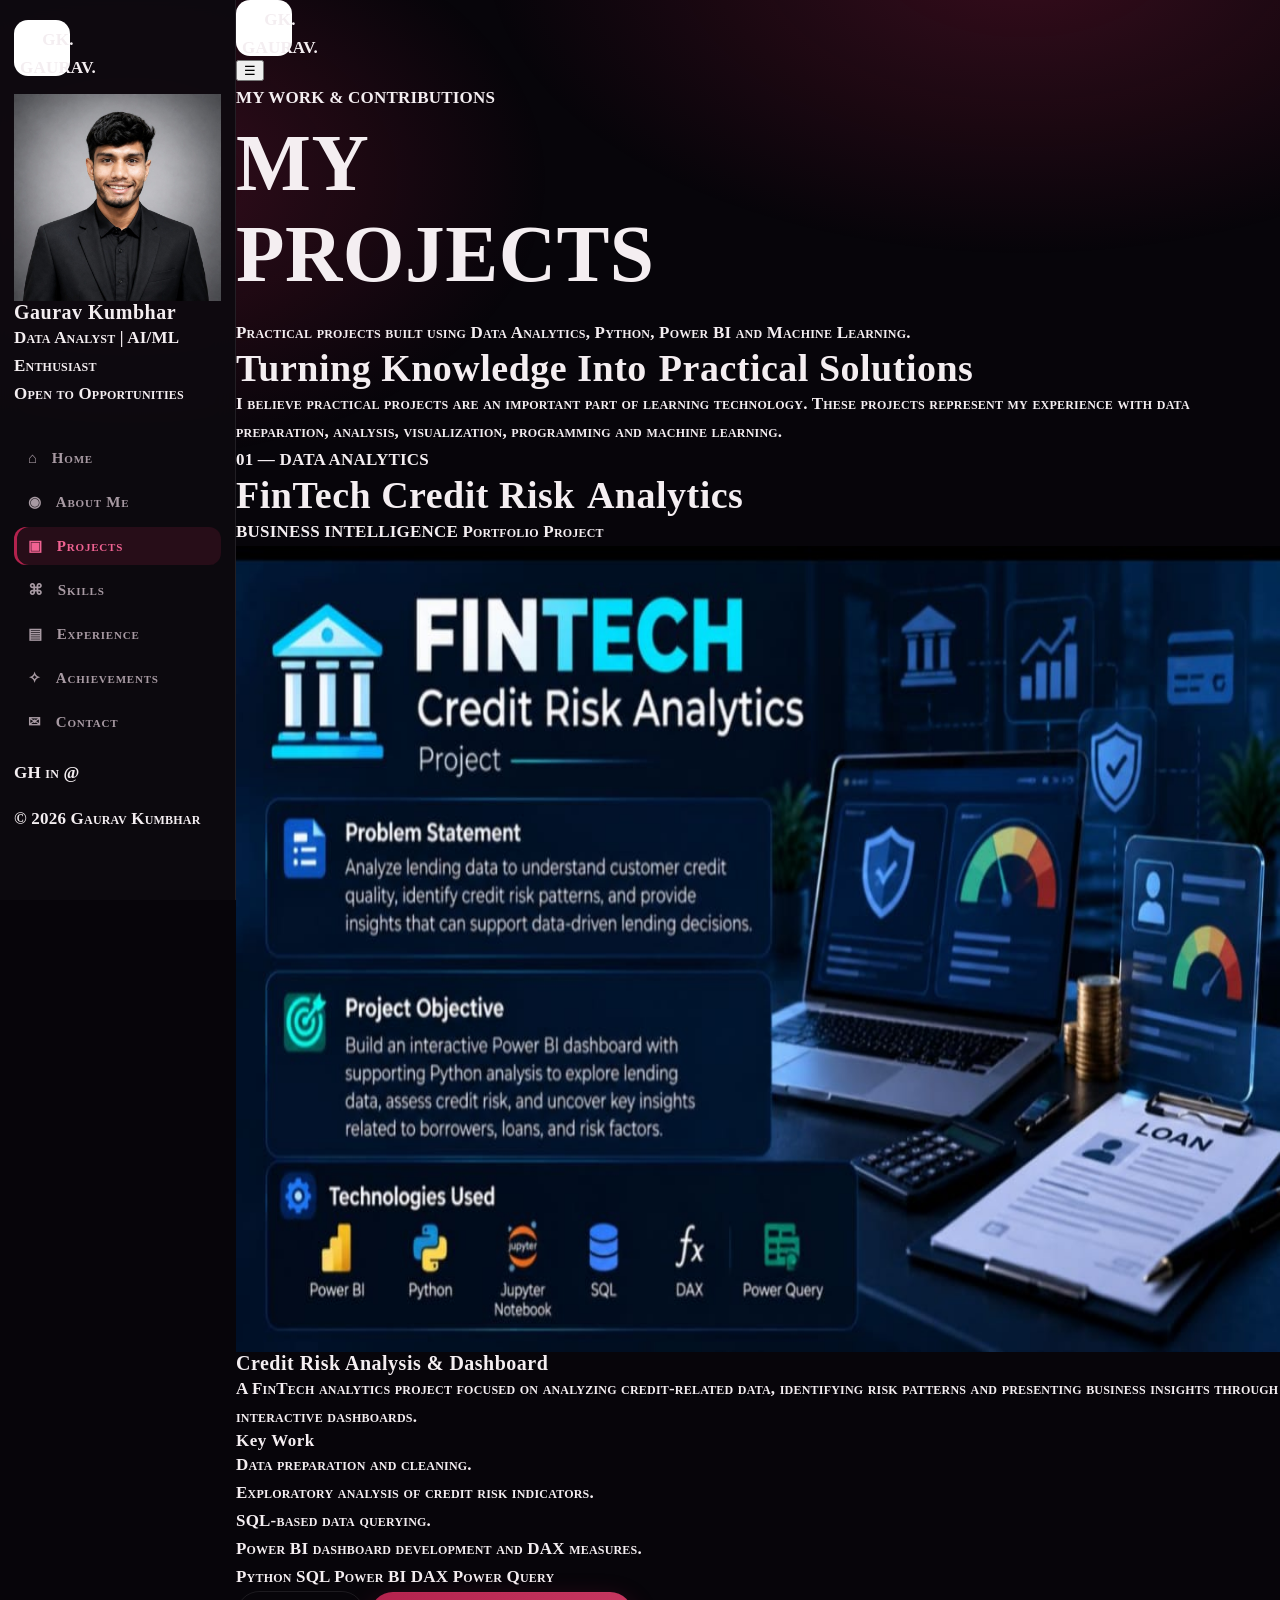
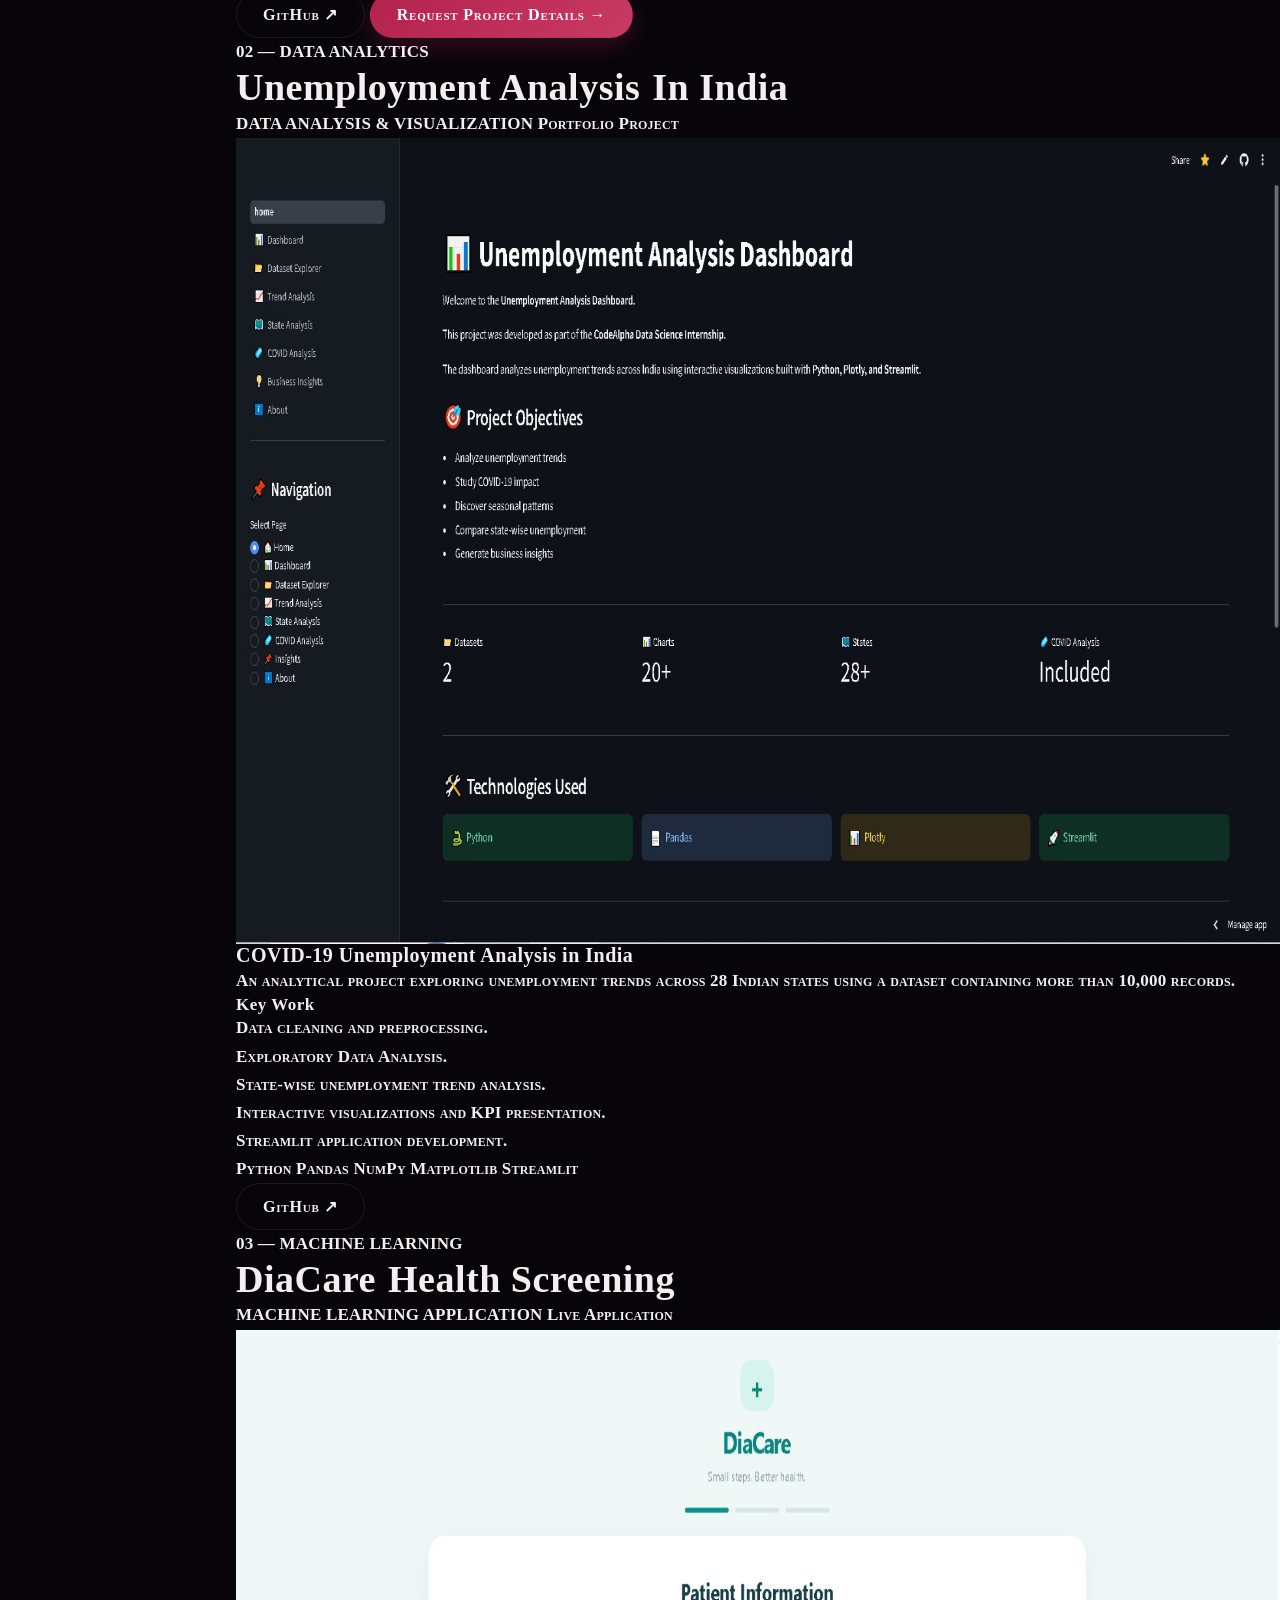
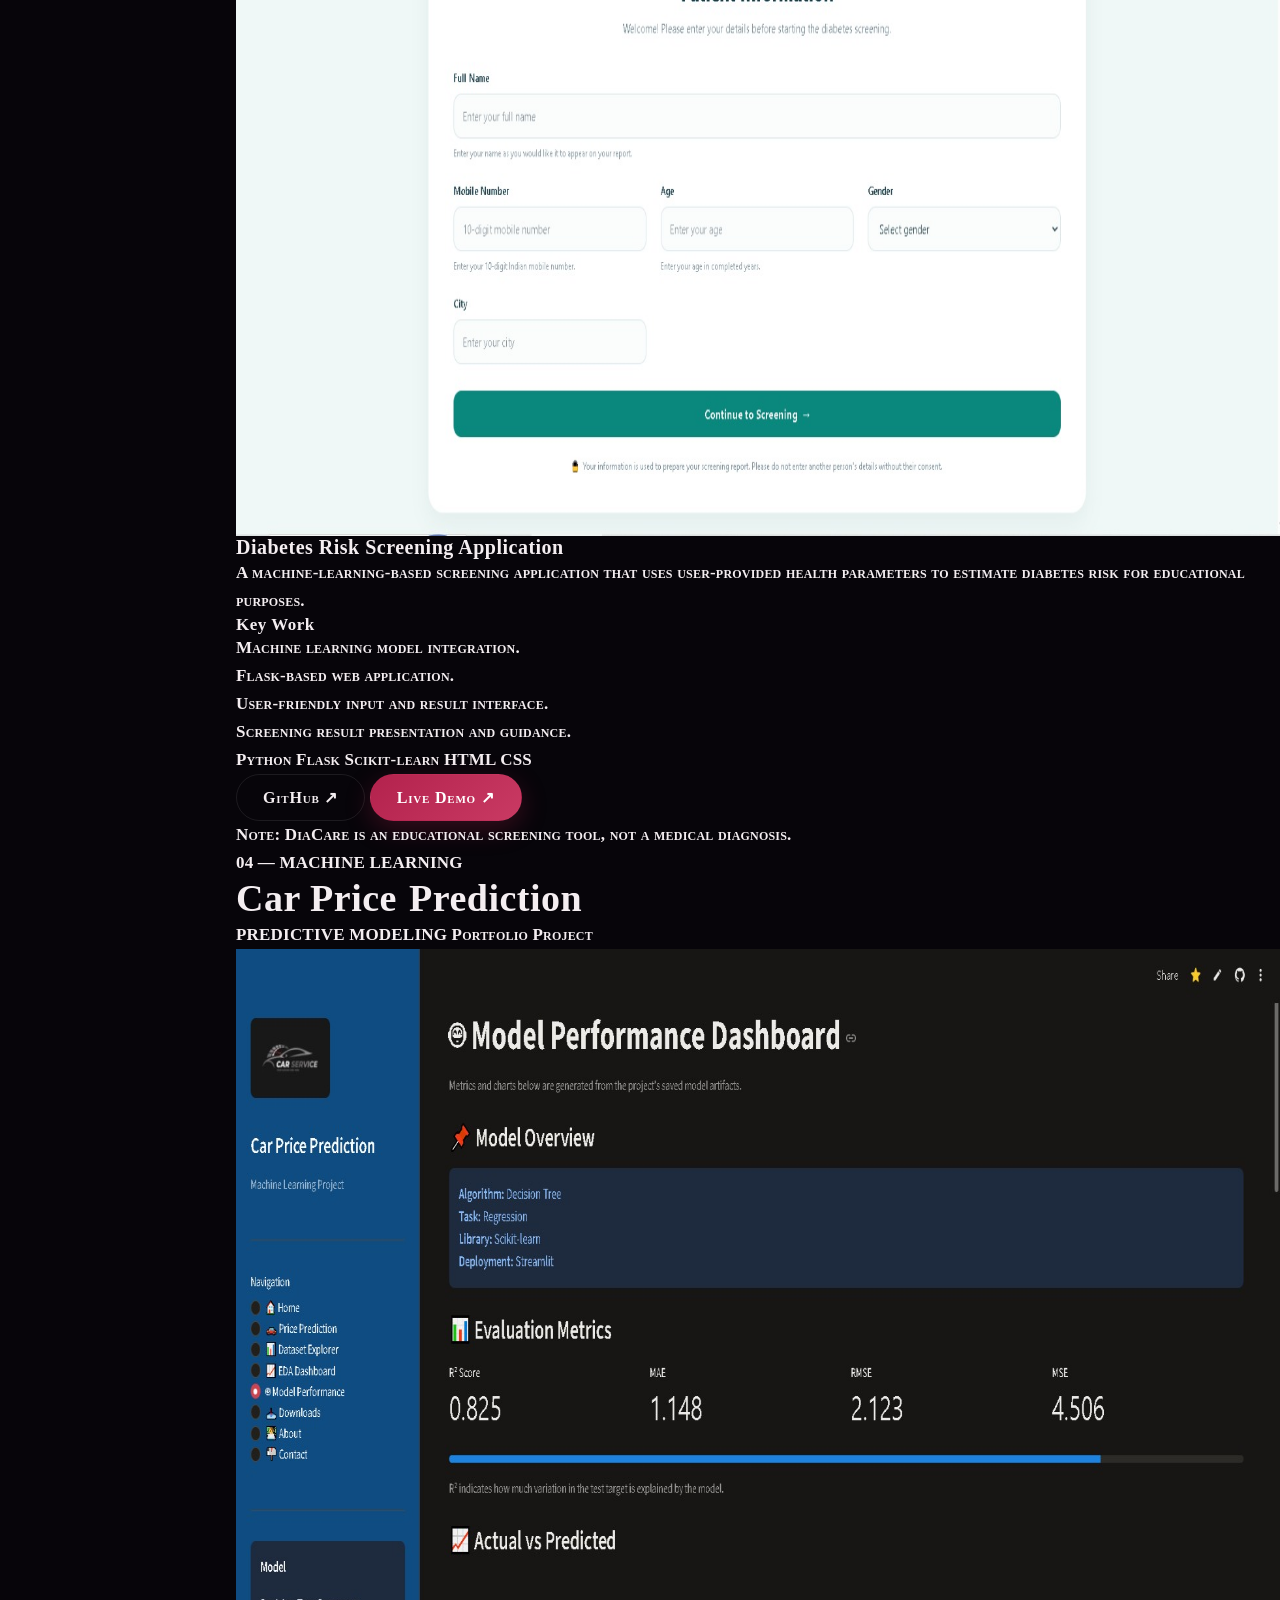
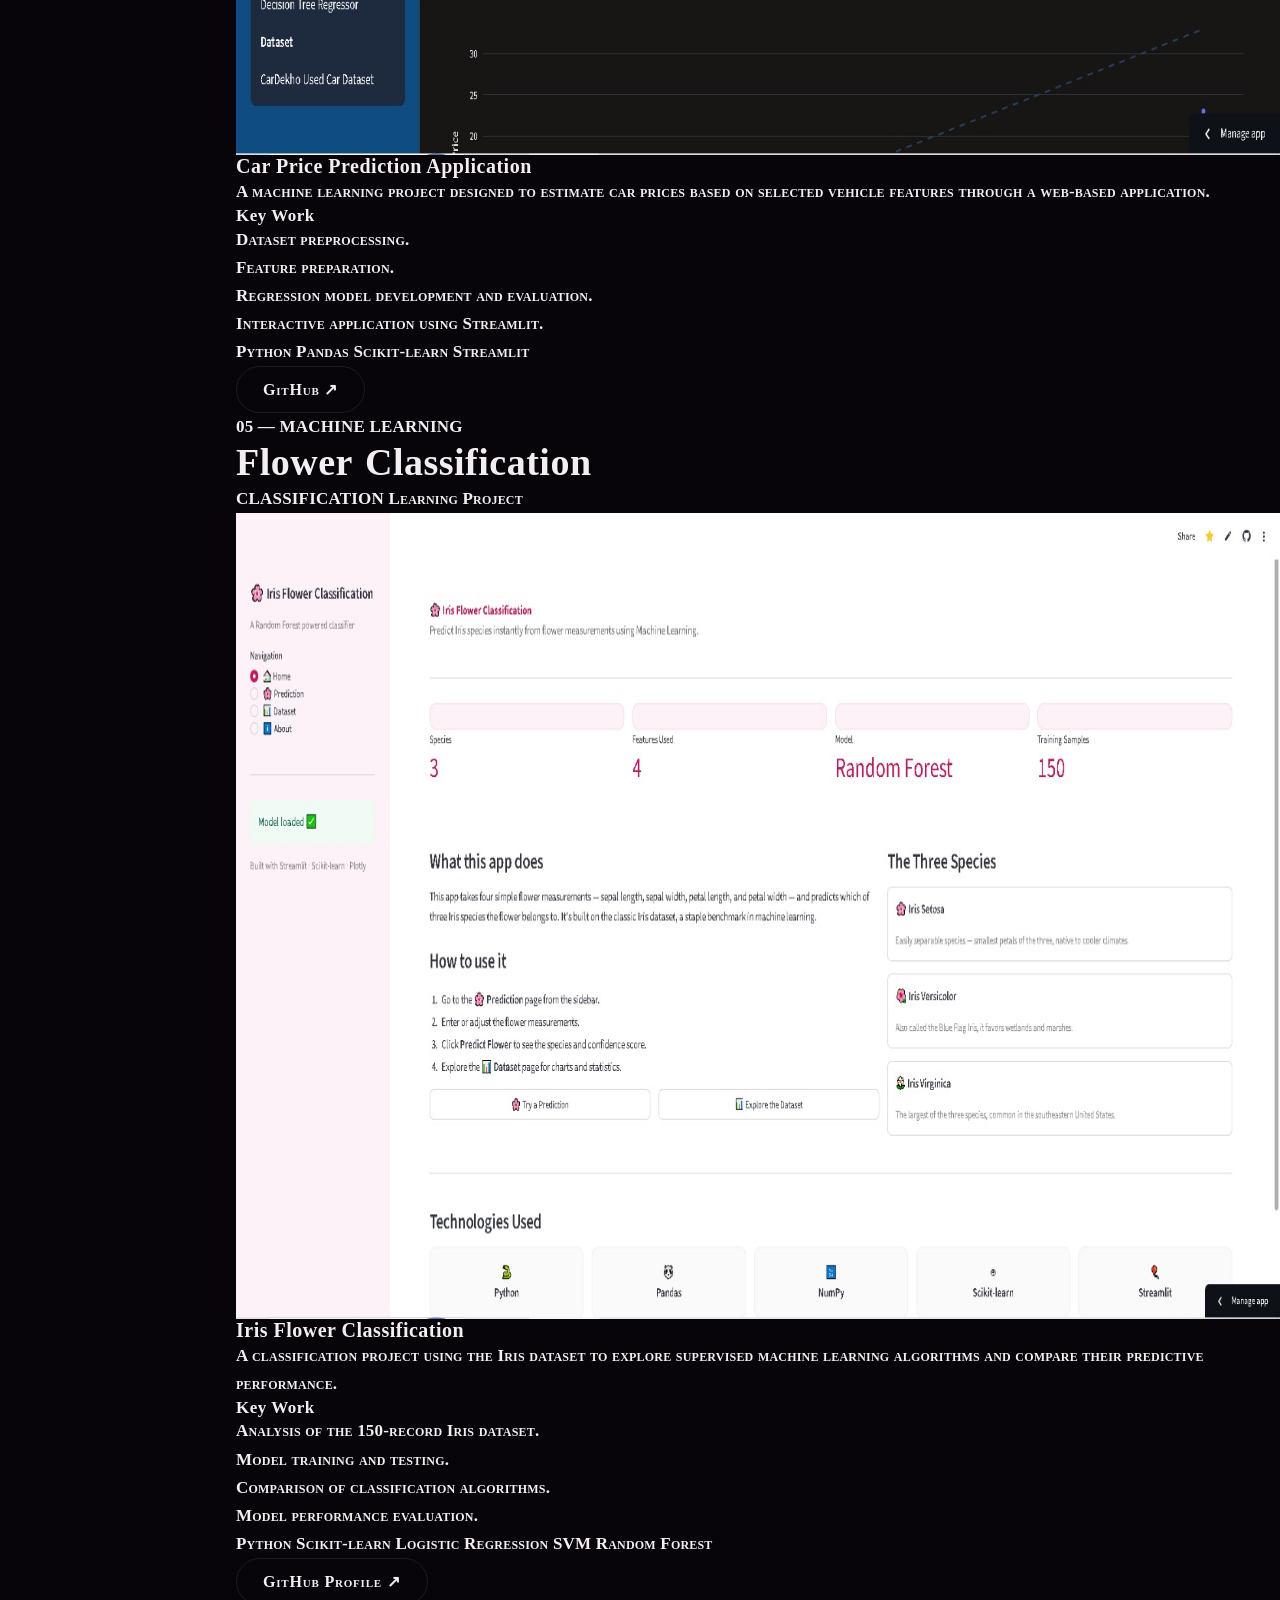
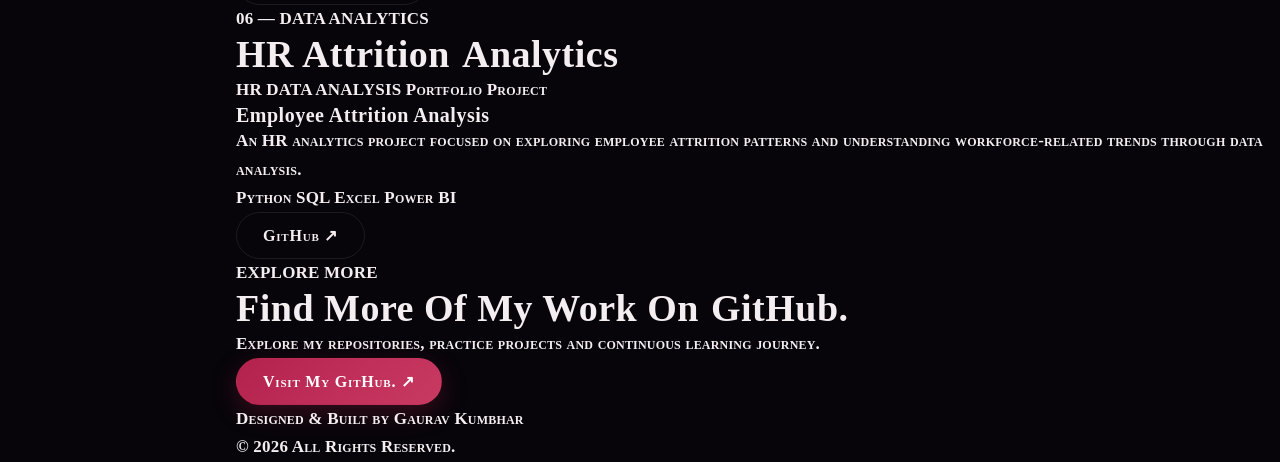
<file: projects.html>
<!DOCTYPE html>
<html lang="en">
<head>
    <meta charset="UTF-8">
    <meta name="viewport" content="width=device-width, initial-scale=1.0">

    <title>Projects | Gaurav Kumbhar</title>

    <meta name="description"
        content="Explore Data Analytics, Python, Power BI and Machine Learning projects by Gaurav Kumbhar.">

    <link rel="stylesheet" href="css/style.css">
    <script src="js/script.js" defer></script>
</head>

<body>

    <!-- ========== SIDEBAR ========== -->

    <aside class="sidebar" id="sidebar">

        <a href="index.html" class="logo">
            <span class="logo-mark">GK.</span>
            <span class="logo-name">GAURAV<span>.</span></span>
        </a>

        <div class="profile">
            <img src="images/gaurav.jpg"
                 alt="Gaurav Kumbhar"
                 class="profile-image">

            <h3>Gaurav Kumbhar</h3>
            <p>Data Analyst | AI/ML Enthusiast</p>

            <div class="availability">
                <span class="availability-dot"></span>
                Open to Opportunities
            </div>
        </div>

        <nav class="navigation">
            <a href="index.html" class="nav-link"><span>⌂</span> Home</a>
            <a href="about.html" class="nav-link"><span>◉</span> About Me</a>
            <a href="projects.html" class="nav-link active"><span>▣</span> Projects</a>
            <a href="skills.html" class="nav-link"><span>⌘</span> Skills</a>
            <a href="experience.html" class="nav-link"><span>▤</span> Experience</a>
            <a href="achievements.html" class="nav-link"><span>✧</span> Achievements</a>
            <a href="contact.html" class="nav-link"><span>✉</span> Contact</a>
        </nav>

        <div class="sidebar-socials">
            <a href="https://github.com/GAURAV24-CODE" target="_blank" rel="noopener noreferrer">GH</a>
            <a href="https://linkedin.com/in/gauravkumbhar24/" target="_blank" rel="noopener noreferrer">in</a>
            <a href="mailto:kumbhargaurav24@gmail.com">@</a>
        </div>

        <p class="sidebar-footer">© 2026 Gaurav Kumbhar</p>

    </aside>


    <!-- ========== MAIN CONTENT ========== -->

    <main class="main-content">

        <header class="mobile-header">
            <a href="index.html" class="logo">
                <span class="logo-mark">GK.</span>
                <span class="logo-name">GAURAV<span>.</span></span>
            </a>

            <button class="menu-toggle"
                    id="menuToggle"
                    aria-label="Toggle navigation"
                    aria-expanded="false">☰</button>
        </header>


        <!-- PAGE HEADER -->

        <section class="page-header">

            <span class="section-tag">MY WORK & CONTRIBUTIONS</span>

            <h1>My <span>Projects</span></h1>

            <p>
                Practical projects built using Data Analytics,
                Python, Power BI and Machine Learning.
            </p>

        </section>


        <!-- INTRODUCTION -->

        <section class="content-section">

            <div class="content-card">

                <h2>Turning Knowledge into <span>Practical Solutions</span></h2>

                <p>
                    I believe practical projects are an important part
                    of learning technology. These projects represent
                    my experience with data preparation, analysis,
                    visualization, programming and machine learning.
                </p>

            </div>

        </section>


        <!-- PROJECT 1 -->

        <section class="content-section">

            <div class="section-heading">
                <span class="section-tag">01 — DATA ANALYTICS</span>
                <h2>FinTech Credit Risk <span>Analytics</span></h2>
            </div>

            <article class="project-detail-card">

                <div class="project-detail-top">
                    <span class="project-category">BUSINESS INTELLIGENCE</span>
                    <span class="project-status">Portfolio Project</span>
                </div>

                <img class="project-shot" src="project-images/fintech-credit-risk.png.jpeg" alt="FinTech credit risk dashboard screenshot" loading="lazy" width="1600" height="806">

                <h3>Credit Risk Analysis & Dashboard</h3>

                <p>
                    A FinTech analytics project focused on analyzing
                    credit-related data, identifying risk patterns
                    and presenting business insights through
                    interactive dashboards.
                </p>

                <h4>Key Work</h4>

                <ul>
                    <li>Data preparation and cleaning.</li>
                    <li>Exploratory analysis of credit risk indicators.</li>
                    <li>SQL-based data querying.</li>
                    <li>Power BI dashboard development and DAX measures.</li>
                </ul>

                <div class="project-tags">
                    <span>Python</span>
                    <span>SQL</span>
                    <span>Power BI</span>
                    <span>DAX</span>
                    <span>Power Query</span>
                </div>

                <div class="project-actions">
                    <a href="https://github.com/GAURAV24-CODE"
                       target="_blank"
                       rel="noopener noreferrer"
                       class="btn btn-outline">
                        GitHub ↗
                    </a>

                    <a href="contact.html" class="btn btn-primary">
                        Request Project Details →
                    </a>
                </div>

            </article>

        </section>


        <!-- PROJECT 2 -->

        <section class="content-section">

            <div class="section-heading">
                <span class="section-tag">02 — DATA ANALYTICS</span>
                <h2>Unemployment Analysis <span>in India</span></h2>
            </div>

            <article class="project-detail-card">

                <div class="project-detail-top">
                    <span class="project-category">DATA ANALYSIS & VISUALIZATION</span>
                    <span class="project-status">Portfolio Project</span>
                </div>

                <img class="project-shot" src="project-images/unemployment-analysis.png.jpeg" alt="Unemployment analysis app screenshot" loading="lazy" width="1600" height="806">

                <h3>COVID-19 Unemployment Analysis in India</h3>

                <p>
                    An analytical project exploring unemployment
                    trends across 28 Indian states using a dataset
                    containing more than 10,000 records.
                </p>

                <h4>Key Work</h4>

                <ul>
                    <li>Data cleaning and preprocessing.</li>
                    <li>Exploratory Data Analysis.</li>
                    <li>State-wise unemployment trend analysis.</li>
                    <li>Interactive visualizations and KPI presentation.</li>
                    <li>Streamlit application development.</li>
                </ul>

                <div class="project-tags">
                    <span>Python</span>
                    <span>Pandas</span>
                    <span>NumPy</span>
                    <span>Matplotlib</span>
                    <span>Streamlit</span>
                </div>

                <div class="project-actions">

                    <a href="https://github.com/GAURAV24-CODE/CodeAlpha_ProjectName/tree/99859f81f36b01947be8cd8056022f25279c1360/Covid-Unemployment-Analysis"
                       target="_blank"
                       rel="noopener noreferrer"
                       class="btn btn-outline">
                        GitHub ↗
                    </a>

                </div>

            </article>

        </section>


        <!-- PROJECT 3 -->

        <section class="content-section">

            <div class="section-heading">
                <span class="section-tag">03 — MACHINE LEARNING</span>
                <h2>DiaCare <span>Health Screening</span></h2>
            </div>

            <article class="project-detail-card">

                <div class="project-detail-top">
                    <span class="project-category">MACHINE LEARNING APPLICATION</span>
                    <span class="project-status">Live Application</span>
                </div>

                <img class="project-shot" src="project-images/diecare.png.jpeg" alt="DiaCare application screenshot" loading="lazy" width="1600" height="806">

                <h3>Diabetes Risk Screening Application</h3>

                <p>
                    A machine-learning-based screening application
                    that uses user-provided health parameters to
                    estimate diabetes risk for educational purposes.
                </p>

                <h4>Key Work</h4>

                <ul>
                    <li>Machine learning model integration.</li>
                    <li>Flask-based web application.</li>
                    <li>User-friendly input and result interface.</li>
                    <li>Screening result presentation and guidance.</li>
                </ul>

                <div class="project-tags">
                    <span>Python</span>
                    <span>Flask</span>
                    <span>Scikit-learn</span>
                    <span>HTML</span>
                    <span>CSS</span>
                </div>

                <div class="project-actions">

                    <a href="https://github.com/GAURAV24-CODE/DieCare"
                       target="_blank"
                       rel="noopener noreferrer"
                       class="btn btn-outline">
                        GitHub ↗
                    </a>

                    <a href="https://diecare.onrender.com"
                       target="_blank"
                       rel="noopener noreferrer"
                       class="btn btn-primary">
                        Live Demo ↗
                    </a>

                </div>

                <p class="project-disclaimer">
                    Note: DiaCare is an educational screening tool,
                    not a medical diagnosis.
                </p>

            </article>

        </section>


        <!-- PROJECT 4 -->

        <section class="content-section">

            <div class="section-heading">
                <span class="section-tag">04 — MACHINE LEARNING</span>
                <h2>Car Price <span>Prediction</span></h2>
            </div>

            <article class="project-detail-card">

                <div class="project-detail-top">
                    <span class="project-category">PREDICTIVE MODELING</span>
                    <span class="project-status">Portfolio Project</span>
                </div>

                <img class="project-shot" src="project-images/car-price-prediction.png.jpeg" alt="Car price prediction app screenshot" loading="lazy" width="1600" height="806">

                <h3>Car Price Prediction Application</h3>

                <p>
                    A machine learning project designed to estimate
                    car prices based on selected vehicle features
                    through a web-based application.
                </p>

                <h4>Key Work</h4>

                <ul>
                    <li>Dataset preprocessing.</li>
                    <li>Feature preparation.</li>
                    <li>Regression model development and evaluation.</li>
                    <li>Interactive application using Streamlit.</li>
                </ul>

                <div class="project-tags">
                    <span>Python</span>
                    <span>Pandas</span>
                    <span>Scikit-learn</span>
                    <span>Streamlit</span>
                </div>

                <div class="project-actions">
                    <a href="https://github.com/GAURAV24-CODE/CodeAlpha_ProjectName/tree/99859f81f36b01947be8cd8056022f25279c1360/Car-Price-Prediction-CodeAlpha" target="_blank" rel="noopener noreferrer" class="btn btn-outline">GitHub ↗</a>
                </div>

            </article>

        </section>


        <!-- PROJECT 5 -->

        <section class="content-section">

            <div class="section-heading">
                <span class="section-tag">05 — MACHINE LEARNING</span>
                <h2>Flower <span>Classification</span></h2>
            </div>

            <article class="project-detail-card">

                <div class="project-detail-top">
                    <span class="project-category">CLASSIFICATION</span>
                    <span class="project-status">Learning Project</span>
                </div>

                <img class="project-shot" src="project-images/flower-classification.png.jpeg" alt="Iris flower classification screenshot" loading="lazy" width="1600" height="806">

                <h3>Iris Flower Classification</h3>

                <p>
                    A classification project using the Iris dataset
                    to explore supervised machine learning algorithms
                    and compare their predictive performance.
                </p>

                <h4>Key Work</h4>

                <ul>
                    <li>Analysis of the 150-record Iris dataset.</li>
                    <li>Model training and testing.</li>
                    <li>Comparison of classification algorithms.</li>
                    <li>Model performance evaluation.</li>
                </ul>

                <div class="project-tags">
                    <span>Python</span>
                    <span>Scikit-learn</span>
                    <span>Logistic Regression</span>
                    <span>SVM</span>
                    <span>Random Forest</span>
                </div>

                <div class="project-actions">
                    <a href="https://github.com/GAURAV24-CODE"
                       target="_blank"
                       rel="noopener noreferrer"
                       class="btn btn-outline">
                        GitHub Profile ↗
                    </a>
                </div>

            </article>

        </section>


        <!-- PROJECT 6 -->

        <section class="content-section">

            <div class="section-heading">
                <span class="section-tag">06 — DATA ANALYTICS</span>
                <h2>HR Attrition <span>Analytics</span></h2>
            </div>

            <article class="project-detail-card">

                <div class="project-detail-top">
                    <span class="project-category">HR DATA ANALYSIS</span>
                    <span class="project-status">Portfolio Project</span>
                </div>

                <h3>Employee Attrition Analysis</h3>

                <p>
                    An HR analytics project focused on exploring
                    employee attrition patterns and understanding
                    workforce-related trends through data analysis.
                </p>

                <div class="project-tags">
                    <span>Python</span>
                    <span>SQL</span>
                    <span>Excel</span>
                    <span>Power BI</span>
                </div>

                <div class="project-actions">
                    <a href="https://github.com/GAURAV24-CODE/CodeAlpha_ProjectName/tree/99859f81f36b01947be8cd8056022f25279c1360/Code_Alpha_Iris_Flower_Classification" target="_blank" rel="noopener noreferrer" class="btn btn-outline">GitHub ↗</a>
                </div>

            </article>

        </section>


        <!-- GITHUB CTA -->

        <section class="cta-section">

            <div class="cta-content">

                <span class="section-tag">EXPLORE MORE</span>

                <h2>
                    Find more of my work on
                    <span>GitHub.</span>
                </h2>

                <p>
                    Explore my repositories, practice projects
                    and continuous learning journey.
                </p>

                <a href="https://github.com/GAURAV24-CODE"
                   target="_blank"
                   rel="noopener noreferrer"
                   class="btn btn-primary">
                    Visit My GitHub. ↗
                </a>

            </div>

        </section>


        <!-- FOOTER -->

        <footer class="main-footer">
            <p>Designed & Built by <strong>Gaurav Kumbhar</strong></p>
            <p>© 2026 All Rights Reserved.</p>
        </footer>

    </main>

</body>
</html>
</file>
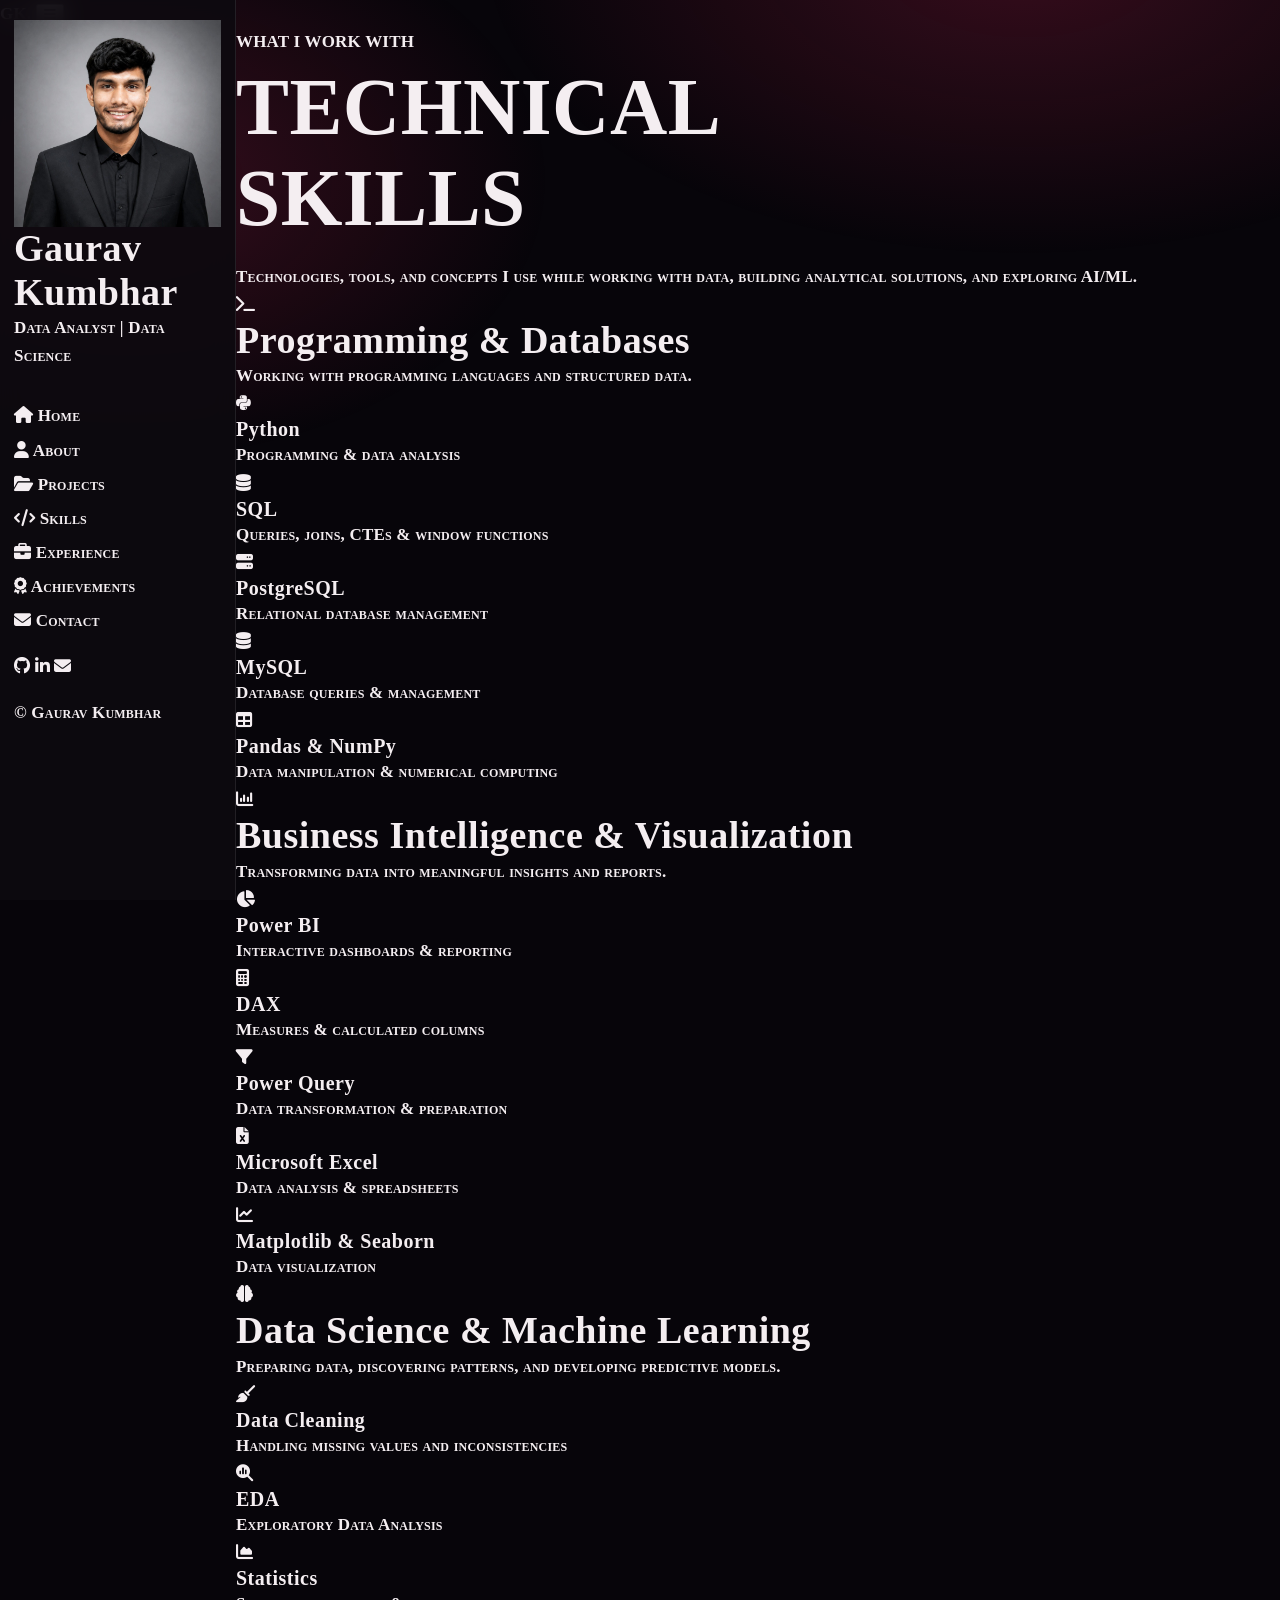
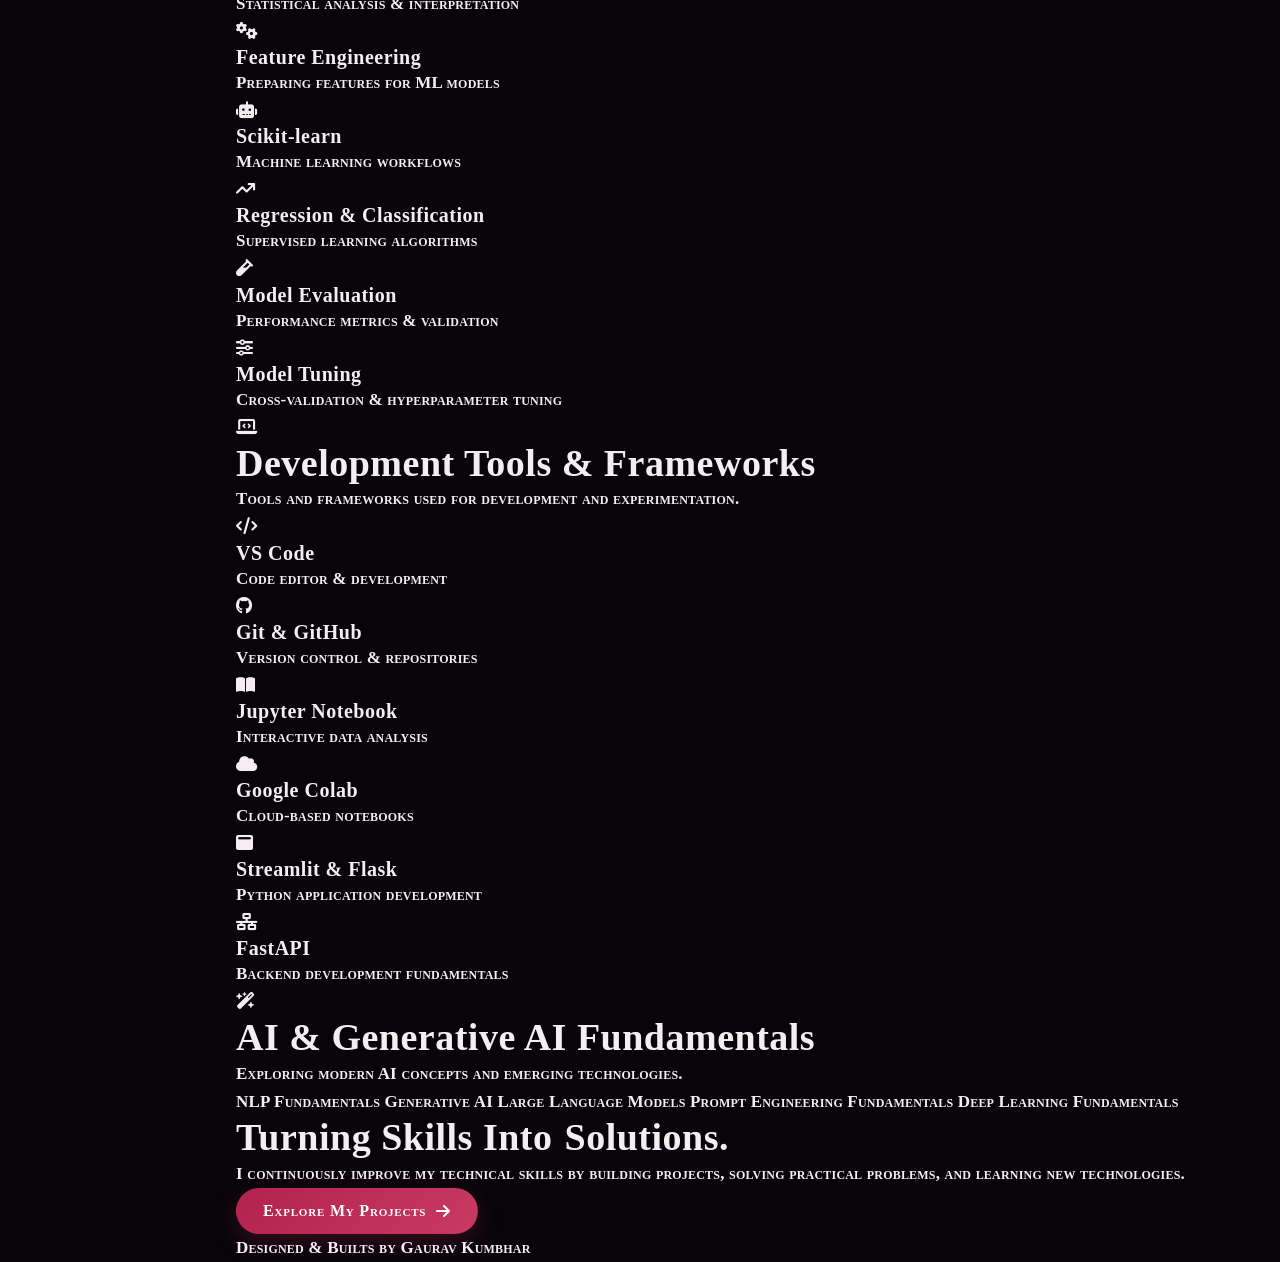
<file: skills.html>
<!DOCTYPE html>
<html lang="en" data-theme="dark">
<head>
    <meta charset="UTF-8">
    <meta name="viewport" content="width=device-width, initial-scale=1.0">

    <title>Skills | Gaurav Kumbhar</title>
    <meta name="description" content="Technical skills of Gaurav Kumbhar in Data Analytics, Business Intelligence, Python, SQL, and Machine Learning.">

    <link rel="stylesheet" href="css/style.css">
    <link rel="stylesheet" href="https://cdnjs.cloudflare.com/ajax/libs/font-awesome/6.5.0/css/all.min.css">
</head>

<body>

<div class="site-wrapper">

    <!-- Mobile Header -->
    <header class="mobile-header">
        <a href="index.html" class="mobile-brand">GK<span>.</span></a>
        <button class="menu-toggle" id="menuToggle" aria-label="Toggle navigation">
            <i class="fas fa-bars"></i>
        </button>
    </header>

    <!-- Sidebar -->
    <aside class="sidebar" id="sidebar">

        <div class="sidebar-profile">
            <img src="images/gaurav.jpg" alt="Gaurav Kumbhar" class="profile-image">
            <h2>Gaurav Kumbhar</h2>
            <p>Data Analyst | Data Science</p>
        </div>

        <nav class="sidebar-nav">
            <a href="index.html"><i class="fas fa-house"></i> Home</a>
            <a href="about.html"><i class="fas fa-user"></i> About</a>
            <a href="projects.html"><i class="fas fa-folder-open"></i> Projects</a>
            <a href="skills.html" class="active"><i class="fas fa-code"></i> Skills</a>
            <a href="experience.html"><i class="fas fa-briefcase"></i> Experience</a>
            <a href="achievements.html"><i class="fas fa-award"></i> Achievements</a>
            <a href="contact.html"><i class="fas fa-envelope"></i> Contact</a>
        </nav>

        <div class="sidebar-socials">
            <a href="https://github.com/GAURAV24-CODE" target="_blank" aria-label="GitHub">
                <i class="fab fa-github"></i>
            </a>
            <a href="https://linkedin.com/in/gauravkumbhar24/" target="_blank" aria-label="LinkedIn">
                <i class="fab fa-linkedin-in"></i>
            </a>
            <a href="mailto:kumbhargaurav24@gmail.com" aria-label="Email">
                <i class="fas fa-envelope"></i>
            </a>
        </div>

        <div class="sidebar-footer">
            <p>© <span class="current-year"></span> Gaurav Kumbhar</p>
        </div>

    </aside>

    <!-- Main Content -->
    <main class="main-content">

        <section class="page-heading">
            <span class="section-eyebrow">WHAT I WORK WITH</span>
            <h1>Technical <span>Skills</span></h1>
            <p>
                Technologies, tools, and concepts I use while working
                with data, building analytical solutions, and exploring AI/ML.
            </p>
        </section>

        <!-- Programming -->
        <section class="skills-section">
            <div class="skills-category-heading">
                <div class="skills-category-icon">
                    <i class="fas fa-terminal"></i>
                </div>
                <div>
                    <h2>Programming & Databases</h2>
                    <p>Working with programming languages and structured data.</p>
                </div>
            </div>

            <div class="skills-grid">
                <div class="skill-card">
                    <i class="fab fa-python"></i>
                    <h3>Python</h3>
                    <p>Programming & data analysis</p>
                </div>

                <div class="skill-card">
                    <i class="fas fa-database"></i>
                    <h3>SQL</h3>
                    <p>Queries, joins, CTEs & window functions</p>
                </div>

                <div class="skill-card">
                    <i class="fas fa-server"></i>
                    <h3>PostgreSQL</h3>
                    <p>Relational database management</p>
                </div>

                <div class="skill-card">
                    <i class="fas fa-database"></i>
                    <h3>MySQL</h3>
                    <p>Database queries & management</p>
                </div>

                <div class="skill-card">
                    <i class="fas fa-table"></i>
                    <h3>Pandas & NumPy</h3>
                    <p>Data manipulation & numerical computing</p>
                </div>
            </div>
        </section>

        <!-- BI and Visualization -->
        <section class="skills-section">
            <div class="skills-category-heading">
                <div class="skills-category-icon">
                    <i class="fas fa-chart-column"></i>
                </div>
                <div>
                    <h2>Business Intelligence & Visualization</h2>
                    <p>Transforming data into meaningful insights and reports.</p>
                </div>
            </div>

            <div class="skills-grid">
                <div class="skill-card">
                    <i class="fas fa-chart-pie"></i>
                    <h3>Power BI</h3>
                    <p>Interactive dashboards & reporting</p>
                </div>

                <div class="skill-card">
                    <i class="fas fa-calculator"></i>
                    <h3>DAX</h3>
                    <p>Measures & calculated columns</p>
                </div>

                <div class="skill-card">
                    <i class="fas fa-filter"></i>
                    <h3>Power Query</h3>
                    <p>Data transformation & preparation</p>
                </div>

                <div class="skill-card">
                    <i class="fas fa-file-excel"></i>
                    <h3>Microsoft Excel</h3>
                    <p>Data analysis & spreadsheets</p>
                </div>

                <div class="skill-card">
                    <i class="fas fa-chart-line"></i>
                    <h3>Matplotlib & Seaborn</h3>
                    <p>Data visualization</p>
                </div>
            </div>
        </section>

        <!-- Data Science and ML -->
        <section class="skills-section">
            <div class="skills-category-heading">
                <div class="skills-category-icon">
                    <i class="fas fa-brain"></i>
                </div>
                <div>
                    <h2>Data Science & Machine Learning</h2>
                    <p>Preparing data, discovering patterns, and developing predictive models.</p>
                </div>
            </div>

            <div class="skills-grid">
                <div class="skill-card">
                    <i class="fas fa-broom"></i>
                    <h3>Data Cleaning</h3>
                    <p>Handling missing values and inconsistencies</p>
                </div>

                <div class="skill-card">
                    <i class="fas fa-magnifying-glass-chart"></i>
                    <h3>EDA</h3>
                    <p>Exploratory Data Analysis</p>
                </div>

                <div class="skill-card">
                    <i class="fas fa-chart-area"></i>
                    <h3>Statistics</h3>
                    <p>Statistical analysis & interpretation</p>
                </div>

                <div class="skill-card">
                    <i class="fas fa-gears"></i>
                    <h3>Feature Engineering</h3>
                    <p>Preparing features for ML models</p>
                </div>

                <div class="skill-card">
                    <i class="fas fa-robot"></i>
                    <h3>Scikit-learn</h3>
                    <p>Machine learning workflows</p>
                </div>

                <div class="skill-card">
                    <i class="fas fa-arrow-trend-up"></i>
                    <h3>Regression & Classification</h3>
                    <p>Supervised learning algorithms</p>
                </div>

                <div class="skill-card">
                    <i class="fas fa-vial"></i>
                    <h3>Model Evaluation</h3>
                    <p>Performance metrics & validation</p>
                </div>

                <div class="skill-card">
                    <i class="fas fa-sliders"></i>
                    <h3>Model Tuning</h3>
                    <p>Cross-validation & hyperparameter tuning</p>
                </div>
            </div>
        </section>

        <!-- Tools -->
        <section class="skills-section">
            <div class="skills-category-heading">
                <div class="skills-category-icon">
                    <i class="fas fa-laptop-code"></i>
                </div>
                <div>
                    <h2>Development Tools & Frameworks</h2>
                    <p>Tools and frameworks used for development and experimentation.</p>
                </div>
            </div>

            <div class="skills-grid">
                <div class="skill-card">
                    <i class="fas fa-code"></i>
                    <h3>VS Code</h3>
                    <p>Code editor & development</p>
                </div>

                <div class="skill-card">
                    <i class="fab fa-github"></i>
                    <h3>Git & GitHub</h3>
                    <p>Version control & repositories</p>
                </div>

                <div class="skill-card">
                    <i class="fas fa-book-open"></i>
                    <h3>Jupyter Notebook</h3>
                    <p>Interactive data analysis</p>
                </div>

                <div class="skill-card">
                    <i class="fas fa-cloud"></i>
                    <h3>Google Colab</h3>
                    <p>Cloud-based notebooks</p>
                </div>

                <div class="skill-card">
                    <i class="fas fa-window-maximize"></i>
                    <h3>Streamlit & Flask</h3>
                    <p>Python application development</p>
                </div>

                <div class="skill-card">
                    <i class="fas fa-network-wired"></i>
                    <h3>FastAPI</h3>
                    <p>Backend development fundamentals</p>
                </div>
            </div>
        </section>

        <!-- AI Fundamentals -->
        <section class="skills-section">
            <div class="skills-category-heading">
                <div class="skills-category-icon">
                    <i class="fas fa-wand-magic-sparkles"></i>
                </div>
                <div>
                    <h2>AI & Generative AI Fundamentals</h2>
                    <p>Exploring modern AI concepts and emerging technologies.</p>
                </div>
            </div>

            <div class="skills-tags">
                <span>NLP Fundamentals</span>
                <span>Generative AI</span>
                <span>Large Language Models</span>
                <span>Prompt Engineering Fundamentals</span>
                <span>Deep Learning Fundamentals</span>
            </div>
        </section>

        <!-- Closing -->
        <section class="skills-cta">
            <h2>Turning Skills Into <span>Solutions.</span></h2>
            <p>
                I continuously improve my technical skills by building projects,
                solving practical problems, and learning new technologies.
            </p>
            <a href="projects.html" class="btn btn-primary">
                Explore My Projects <i class="fas fa-arrow-right"></i>
            </a>
        </section>

        <footer class="main-footer">
            <p>Designed & Builts by <strong>Gaurav Kumbhar</strong></p>
        </footer>

    </main>
</div>

<script src="js/script.js"></script>
</body>
</html>
</file>
<file: css/style.css>
:root{--bg:#07050a;--bg2:#0e0a10;--card:#120b12;--bd:rgba(255,255,255,.09);--tx:#f4eef1;--mut:#a89aa3;--ac:#b3224d;--ac2:#f06292;--gold:#d9a441;--glow:rgba(179,34,77,.28);--hd:'Cinzel','Trajan Pro',Georgia,serif;--bd-font:'Cormorant Garamond',Georgia,serif;--sw:236px;--r:16px}
[data-theme=light]{--bg:#fbf5f7;--bg2:#f4e9ee;--card:#fff;--bd:rgba(60,10,30,.12);--tx:#1d0f16;--mut:#6f5863;--ac:#8f1738;--ac2:#c2185b;--gold:#9a6a10;--glow:rgba(143,23,56,.14)}
*{box-sizing:border-box;margin:0}html{scroll-behavior:smooth;scroll-padding-top:24px}
body{background:var(--bg);color:var(--tx);font:600 17px/1.65 var(--bd-font);font-variant-caps:small-caps;letter-spacing:.2px;overflow-x:hidden;transition:background .3s,color .3s}
body::before{content:"";position:fixed;inset:0;background:radial-gradient(900px 500px at 80% -5%,var(--glow),transparent 60%),radial-gradient(600px 400px at 10% 20%,var(--glow),transparent 70%);pointer-events:none;z-index:-1}
a{color:inherit;text-decoration:none}img{max-width:100%;display:block}ul,ol{padding:0;list-style:none}
:focus-visible{outline:2px solid var(--ac2);outline-offset:3px;border-radius:8px}
.skip{position:absolute;left:-999px;top:8px;background:var(--ac);color:#fff;padding:8px 14px;border-radius:8px;z-index:99}.skip:focus{left:8px}
.i{width:20px;height:20px;fill:none;stroke:currentColor;stroke-width:1.8;stroke-linecap:round;stroke-linejoin:round;flex:none}.i-lg{width:24px;height:24px;color:var(--ac2)}.i-h{color:var(--ac2);width:26px;height:26px}
.i-sun{display:none}[data-theme=light] .i-sun{display:block}[data-theme=light] .i-moon{display:none}
/* sidebar */
.sidebar{position:fixed;inset:0 auto 0 0;width:var(--sw);background:color-mix(in srgb,var(--bg2) 92%,transparent);backdrop-filter:blur(12px);border-right:1px solid var(--bd);padding:20px 14px;display:flex;flex-direction:column;gap:18px;z-index:50;transition:width .25s}
.side-top{display:flex;align-items:center;justify-content:space-between;padding:0 6px}
.brand{font:700 26px var(--hd);display:flex;color:var(--tx)}.brand i{color:var(--ac2);font-style:normal}
.collapse{background:none;border:0;color:var(--mut);cursor:pointer;padding:6px;border-radius:8px}.collapse .i{transition:transform .25s}.collapse:hover{color:var(--tx)}
nav{display:flex;flex-direction:column;gap:6px;margin-top:14px}
.nav-link,.theme{display:flex;align-items:center;gap:14px;padding:10px 14px;border-radius:12px;color:var(--mut);font:600 15px var(--bd-font);font-variant-caps:small-caps;letter-spacing:.8px;border:0;background:none;cursor:pointer;position:relative;transition:background .2s,color .2s;width:100%}
.nav-link:hover,.theme:hover{color:var(--tx);background:rgba(179,34,77,.1)}
.nav-link.active{color:var(--ac2);background:rgba(179,34,77,.16);box-shadow:inset 3px 0 var(--ac)}
.theme{margin-top:auto}
body.collapsed .sidebar{width:68px}body.collapsed .nav-link span,body.collapsed .theme span{display:none}body.collapsed .collapse .i{transform:rotate(180deg)}body.collapsed .brand span:nth-child(1){font-size:22px}
body.collapsed .nav-link::after,body.collapsed .theme::after{content:attr(data-tip);position:absolute;left:calc(100% + 12px);background:var(--ac);color:#fff;padding:4px 10px;border-radius:8px;font-size:13px;opacity:0;pointer-events:none;transform:translateX(-4px);transition:.15s;white-space:nowrap}
body.collapsed .nav-link:hover::after,body.collapsed .nav-link:focus-visible::after,body.collapsed .theme:hover::after{opacity:1;transform:none}
main{margin-left:var(--sw);display:flex;flex-direction:column;transition:margin .25s}body.collapsed main,body.collapsed .foot{margin-left:68px}
.foot{margin-left:var(--sw);transition:margin .25s}
.sec{width:min(1040px,100% - 64px);margin:0 auto;padding:92px 0 20px;border-top:1px solid transparent}
.sec+.sec{border-top:1px solid var(--bd);margin-top:40px}
.hero{display:grid;grid-template-columns:minmax(0,1.15fr) minmax(0,.85fr);gap:48px;align-items:center;min-height:100vh;padding-top:60px;border:0!important;margin-top:0!important}
h1,h2,h3,h4{font-family:var(--hd);font-variant-caps:normal;font-weight:600;letter-spacing:.5px;line-height:1.15}
h1{font-size:clamp(46px,6.2vw,84px);display:flex;flex-direction:column;text-transform:uppercase;font-weight:600;margin:6px 0 18px}
.grad{background:linear-gradient(95deg,var(--ac2),var(--ac));-webkit-background-clip:text;background-clip:text;color:transparent}
h2{font-size:clamp(28px,3.4vw,38px);display:flex;align-items:center;gap:12px;text-transform:capitalize}
h3{font-size:20px}h4{font-size:17px}.sub{color:var(--mut);margin:8px 0 34px;font-size:16px}.sub-h{display:flex;align-items:center;gap:10px;margin:44px 0 18px;font-size:24px}.sub-h .i{color:var(--ac2)}
.eyebrow{font:500 13px var(--hd);letter-spacing:.28em;color:var(--gold);text-transform:uppercase}.role{color:var(--ac2);font-size:18px;margin-top:6px}
.lead{font-size:22px;line-height:1.7;max-width:34em}.sys{display:inline-block;margin:22px 0;padding:9px 16px;border:1px solid var(--bd);border-radius:10px;background:var(--card);font-size:14px}.sys b{color:var(--ac2)}.sys em{color:#3ddc97;font-style:normal}
.cta{display:flex;flex-wrap:wrap;gap:14px;margin:6px 0 20px}
.btn{display:inline-flex;align-items:center;gap:10px;padding:13px 26px;border-radius:999px;font:600 16px var(--bd-font);font-variant-caps:small-caps;letter-spacing:.8px;border:1px solid var(--bd);cursor:pointer;transition:transform .2s,box-shadow .2s,background .2s;color:var(--tx);background:none}
.btn:hover{transform:translateY(-2px)}.btn-primary{background:linear-gradient(135deg,var(--ac),#c93a63);color:#fff;border-color:transparent;box-shadow:0 8px 26px var(--glow)}.btn-ghost{background:var(--card)}.btn-sm{padding:7px 16px;font-size:14px;background:var(--card)}
.tags{display:flex;flex-wrap:wrap;gap:8px}.tags.big{margin:6px 0 22px}.tag,.pill{font:600 13px var(--bd-font);font-variant-caps:small-caps;letter-spacing:.6px;padding:6px 14px;border-radius:999px;border:1px solid rgba(179,34,77,.45);color:var(--ac2);background:rgba(179,34,77,.08)}
.viewer{border:1px solid var(--bd);border-radius:var(--r);padding:18px 20px;background:var(--card);margin-bottom:22px}.viewer p{font-size:13px;color:var(--mut);margin-bottom:12px;letter-spacing:1px}.viewer>div{display:flex;flex-wrap:wrap;gap:10px}
.pill{display:inline-flex;align-items:center;gap:8px;font-size:15px;padding:8px 18px;cursor:pointer;background:var(--bg2);border-color:var(--bd);color:var(--tx);transition:.2s}.pill .i{width:17px;height:17px;color:var(--ac2)}.pill:hover{border-color:var(--ac2)}
.pill.on{background:var(--ac);color:#fff;border-color:var(--ac)}.links{display:flex;flex-wrap:wrap;gap:10px}
.hero-photo{justify-self:center;width:min(100%,400px);aspect-ratio:1;border-radius:44px;overflow:hidden;border:1px solid rgba(179,34,77,.5);box-shadow:0 30px 80px var(--glow);animation:float 7s ease-in-out infinite}.hero-photo img{width:100%;height:100%;object-fit:cover}
@keyframes float{50%{transform:translateY(-8px)}}
/* cards */
.card{background:var(--card);border:1px solid var(--bd);border-radius:var(--r);padding:22px;transition:transform .25s,border-color .25s,box-shadow .25s}
.card:hover{border-color:rgba(179,34,77,.5);box-shadow:0 14px 40px var(--glow)}
.grid3{display:grid;grid-template-columns:repeat(3,minmax(0,1fr));gap:22px}.grid2{display:grid;grid-template-columns:repeat(2,minmax(0,1fr));gap:22px}
.card-h{display:flex;align-items:center;gap:10px;margin-bottom:16px;font-size:18px}.card-h .i{color:var(--ac2)}
.about-grid{display:grid;grid-template-columns:1.5fr 1fr;gap:28px;align-items:start}.prose p{margin-bottom:14px;font-size:19px}.prose b{color:var(--ac2)}
.strengths li{padding:10px 0 10px 22px;position:relative;border-bottom:1px solid var(--bd)}.strengths li:last-child{border:0}.strengths li::before{content:"";position:absolute;left:0;top:19px;width:7px;height:7px;border-radius:50%;background:var(--ac2)}
.edu{display:grid;grid-template-columns:repeat(2,minmax(0,1fr));gap:22px}.edu-c{display:flex;gap:16px;align-items:center}.edu-c img{width:64px;height:64px;border-radius:12px;object-fit:contain;background:#fff;padding:4px}.edu-c h4{margin:4px 0}.edu-c p,.muted{color:var(--mut);font-size:15px}
.date{color:var(--gold);font-size:14px;letter-spacing:.5px}
/* experience */
.timeline{position:relative;padding-left:26px;display:grid;gap:20px}.timeline::before{content:"";position:absolute;left:5px;top:8px;bottom:8px;width:2px;background:linear-gradient(var(--ac),transparent)}
.exp{display:flex;gap:18px;position:relative}.exp::before{content:"";position:absolute;left:-27px;top:26px;width:12px;height:12px;border-radius:50%;background:var(--ac);box-shadow:0 0 0 4px var(--bg)}
.logo{width:56px;height:56px;border-radius:14px;background:#fff;display:grid;place-items:center;flex:none;padding:6px}.logo img{max-height:100%;object-fit:contain}
.exp-main{flex:1;min-width:0}.exp-top{display:flex;justify-content:space-between;gap:12px;flex-wrap:wrap;align-items:baseline}.org{color:var(--ac2);margin:2px 0 10px}.loc{color:var(--mut);display:inline-flex;gap:4px;align-items:center;margin-left:8px;font-size:14px}.loc .i{width:14px;height:14px}
.exp ul{margin-bottom:14px}.exp li{position:relative;padding-left:18px;margin-bottom:6px;font-size:16px}.exp li::before{content:"▸";position:absolute;left:0;color:var(--ac2)}
/* projects */
.proj{padding:0;overflow:hidden;display:flex;flex-direction:column}.proj:hover{transform:translateY(-6px)}
.shot{position:relative;aspect-ratio:16/8;overflow:hidden;background:linear-gradient(135deg,#4a0f26,var(--ac))}.shot img{width:100%;height:100%;object-fit:cover;transition:transform .5s}.proj:hover .shot img{transform:scale(1.05)}
.shot-fallback{height:100%;display:grid;place-items:center;text-align:center;padding:16px;font:600 20px var(--hd);color:#fff}
.num{position:absolute;top:10px;right:14px;font:700 24px var(--hd);color:rgba(255,255,255,.75);text-shadow:0 2px 10px rgba(0,0,0,.6)}
.proj-body{padding:20px;display:flex;flex-direction:column;gap:12px;flex:1}.proj-body p{color:var(--mut);font-size:16px}.proj-body h3{font-size:19px}
details{font-size:15px}summary{cursor:pointer;color:var(--ac2);list-style:none}summary::before{content:"+ "}details[open] summary::before{content:"– "}details ul{margin-top:8px}details li{padding-left:16px;position:relative;color:var(--mut)}details li::before{content:"▸";position:absolute;left:0;color:var(--ac2)}
.proj-actions{margin-top:auto;display:flex;gap:10px;flex-wrap:wrap;padding-top:6px}.more{text-align:center;margin-top:30px}
/* skills */
.chips{display:flex;flex-wrap:wrap;gap:10px}.chip{display:inline-flex;align-items:center;gap:8px;padding:7px 14px;border:1px solid var(--bd);border-radius:999px;background:var(--bg2);font-size:15px;transition:.2s}.chip:hover{border-color:var(--ac2);transform:translateY(-2px)}.chip img{width:20px;height:20px}.chip .i{width:18px;height:18px;color:var(--ac2)}
/* architecture */
.flow{display:grid;gap:0;margin-top:16px;counter-reset:s}.flow li{display:flex;flex-direction:column;padding:10px 14px 10px 44px;position:relative;border-left:2px solid var(--bd);margin-left:14px}
.flow li::before{counter-increment:s;content:counter(s);position:absolute;left:-15px;top:8px;width:28px;height:28px;border-radius:50%;background:var(--ac);color:#fff;display:grid;place-items:center;font:700 13px var(--hd)}.flow li:last-child{border-color:transparent}.flow b{font-family:var(--hd);font-weight:600;font-size:15px;font-variant-caps:normal}.flow span{color:var(--mut);font-size:14px}
/* achievements */
.ach{border-top:3px solid var(--gold)}.emoji{font-size:26px}.ach h4,.cert h4{margin:8px 0 4px}.ach p,.cert p{color:var(--mut);font-size:15px;margin-bottom:8px}
.cert{display:flex;gap:16px;align-items:flex-start}.link{color:var(--ac2);display:inline-flex;gap:6px;align-items:center;font-size:15px}.link .i{width:15px;height:15px}.link:hover{text-decoration:underline}
/* contact */
.contact-grid{display:grid;grid-template-columns:.8fr 1.4fr;gap:24px;align-items:start}.side-cards{display:grid;gap:16px}.row{display:flex;gap:14px;align-items:center}.row>div{flex:1;min-width:0;overflow-wrap:anywhere;display:flex;flex-direction:column}.row b{color:var(--gold);font-weight:600;font-size:14px}.row a:hover{color:var(--ac2)}
.icon-btn{background:none;border:1px solid var(--bd);color:var(--tx);border-radius:10px;padding:8px;cursor:pointer}.icon-btn:hover{border-color:var(--ac2)}
.form{display:grid;gap:14px}.two{display:grid;grid-template-columns:1fr 1fr;gap:14px}label{display:grid;gap:6px;font-size:14px;color:var(--mut)}
input,textarea{font:500 16px var(--bd-font);font-variant-caps:normal;background:var(--bg);color:var(--tx);border:1px solid var(--bd);border-radius:10px;padding:12px 14px;width:100%;transition:border-color .2s}input:focus,textarea:focus{border-color:var(--ac2);outline:0}textarea{resize:vertical}
.hp{position:absolute!important;left:-9999px}.form .btn{justify-self:stretch;justify-content:center}.form-msg{min-height:1.4em;font-size:15px;font-variant-caps:normal}.form-msg.ok{color:#3ddc97}.form-msg.err{color:#ff7b8f}
.foot{text-align:center;padding:70px 20px 36px;margin-top:70px;border-top:1px solid var(--bd);color:var(--mut);font-size:15px}.soc{display:flex;gap:18px;justify-content:center;margin-bottom:14px}.soc a{padding:8px;border-radius:10px;color:var(--tx)}.soc a:hover{color:var(--ac2)}.q{font-style:italic;margin-top:4px}
/* viewer-profile ordering */
[data-profile=recruiter] #experience{order:-5}[data-profile=recruiter] #achievements{order:-4}[data-profile=recruiter] #about{order:-3}
[data-profile=founder] #projects{order:-5}[data-profile=founder] #architecture{order:-4}
[data-profile=engineer] #skills{order:-5}[data-profile=engineer] #architecture{order:-4}[data-profile=engineer] #projects{order:-3}
#home{order:-10}#contact{order:99}
/* reveal */
.reveal{opacity:0;transform:translateY(18px);transition:opacity .6s,transform .6s}.reveal.in{opacity:1;transform:none}
.menu-btn,.scrim{display:none}
@media(max-width:1100px){.grid3{grid-template-columns:repeat(2,minmax(0,1fr))}.hero{grid-template-columns:1fr;text-align:left}.hero-photo{order:-1;width:min(70%,320px);justify-self:start}.about-grid,.contact-grid{grid-template-columns:1fr}}
@media(max-width:900px){
 .sidebar{transform:translateX(-100%);width:260px!important;transition:transform .3s}body.open .sidebar{transform:none}
 body.open .scrim{display:block;position:fixed;inset:0;background:rgba(0,0,0,.6);z-index:40}
 body.collapsed .nav-link span,body.collapsed .theme span{display:inline}.collapse{display:none}
 .menu-btn{display:grid;place-items:center;position:fixed;top:12px;left:12px;z-index:60;width:44px;height:44px;border-radius:12px;background:var(--ac);color:#fff;border:0;cursor:pointer;box-shadow:0 6px 20px var(--glow)}
 main,body.collapsed main,.foot,body.collapsed .foot{margin-left:0}.sec{width:calc(100% - 40px);padding-top:76px}.hero{min-height:auto;padding-top:80px}
 .grid2,.edu,.two{grid-template-columns:1fr}}
@media(max-width:620px){.grid3{grid-template-columns:1fr}.exp{flex-direction:column}.lead{font-size:19px}.btn{padding:12px 20px}body{font-size:16px}}
@media(prefers-reduced-motion:reduce){*,*::before,*::after{animation:none!important;transition:none!important;scroll-behavior:auto!important}.reveal{opacity:1;transform:none}}
/* certificate previews */
.cert{flex-direction:column;gap:14px}.thumb{display:block;border-radius:12px;overflow:hidden;border:1px solid var(--bd);background:#fff;aspect-ratio:4/3;width:100%;transition:transform .25s,border-color .25s}
.thumb img{width:100%;height:100%;object-fit:cover;object-position:top}.thumb:hover{transform:translateY(-3px);border-color:var(--ac2)}
.thumb-none{display:grid;place-items:center;align-content:center;gap:6px;background:var(--bg2);color:var(--mut);font-size:14px}
.ach .thumb{margin-bottom:12px}
</file>
